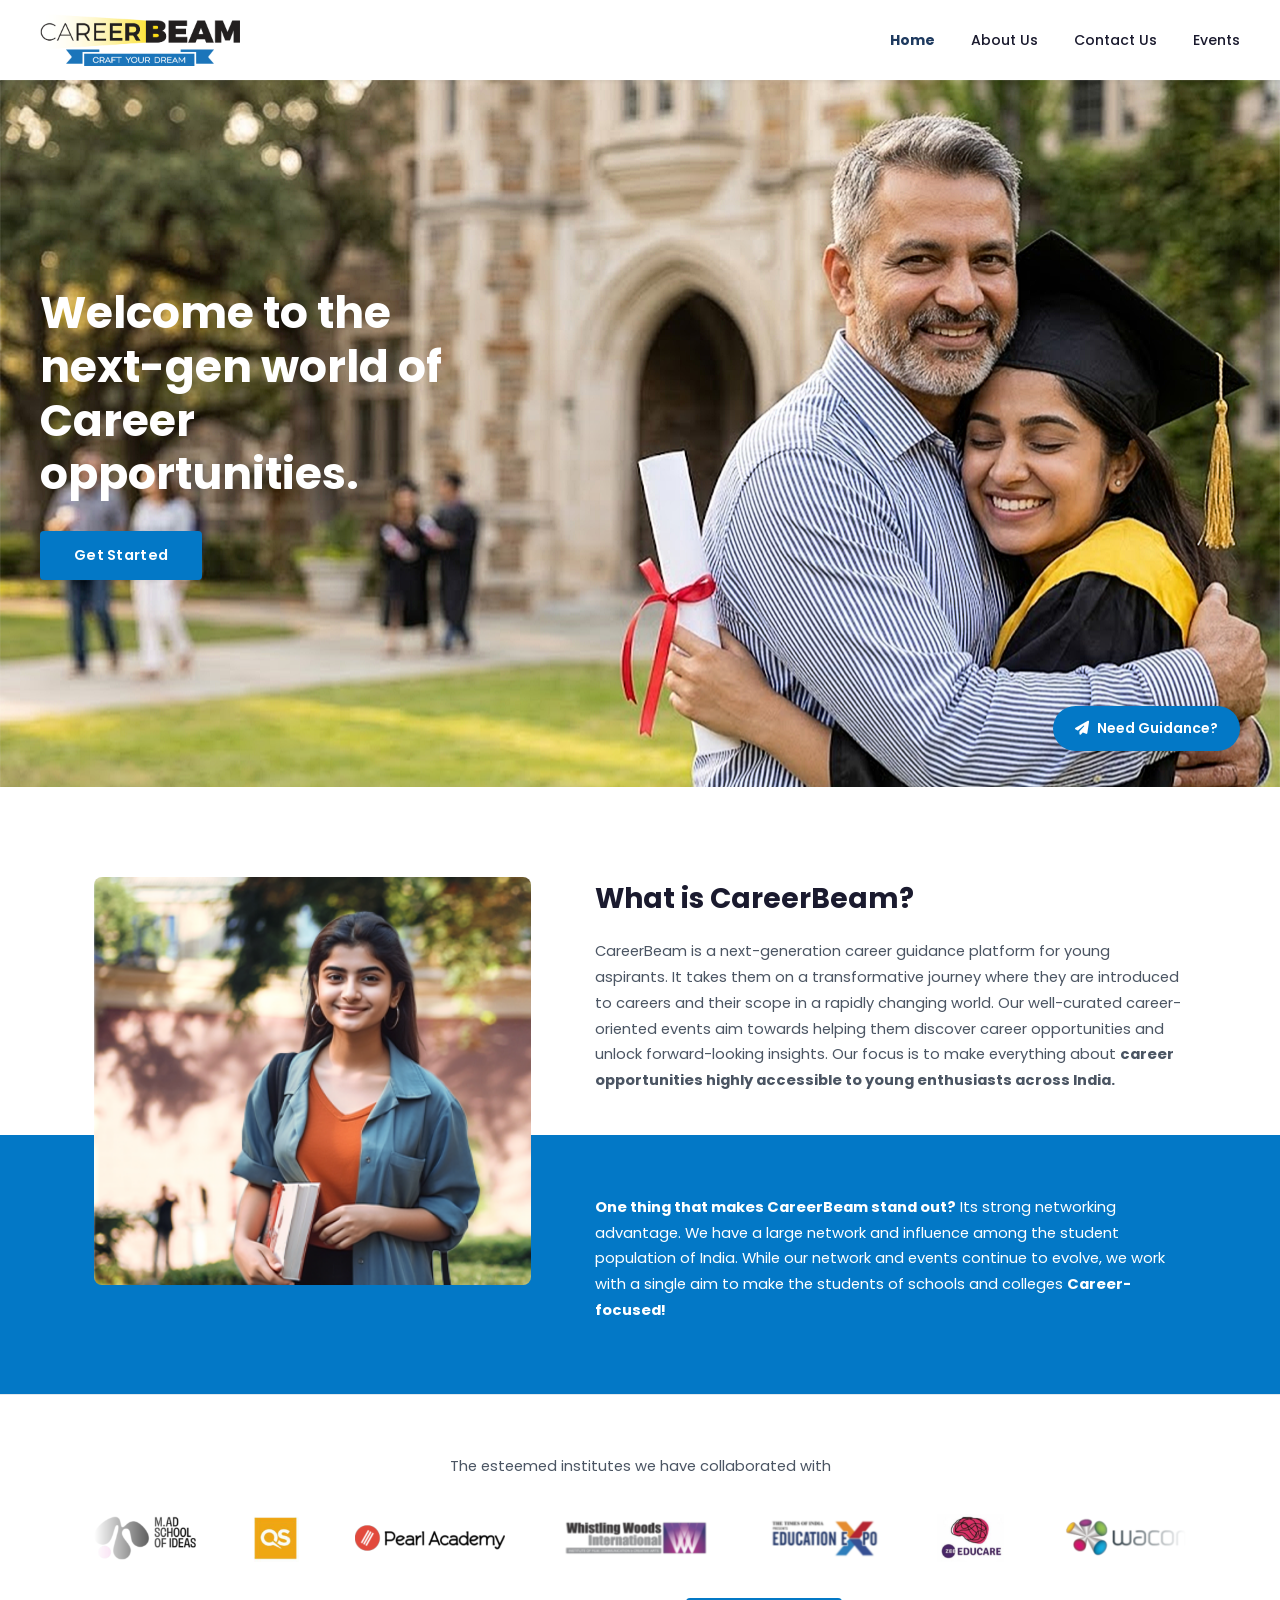
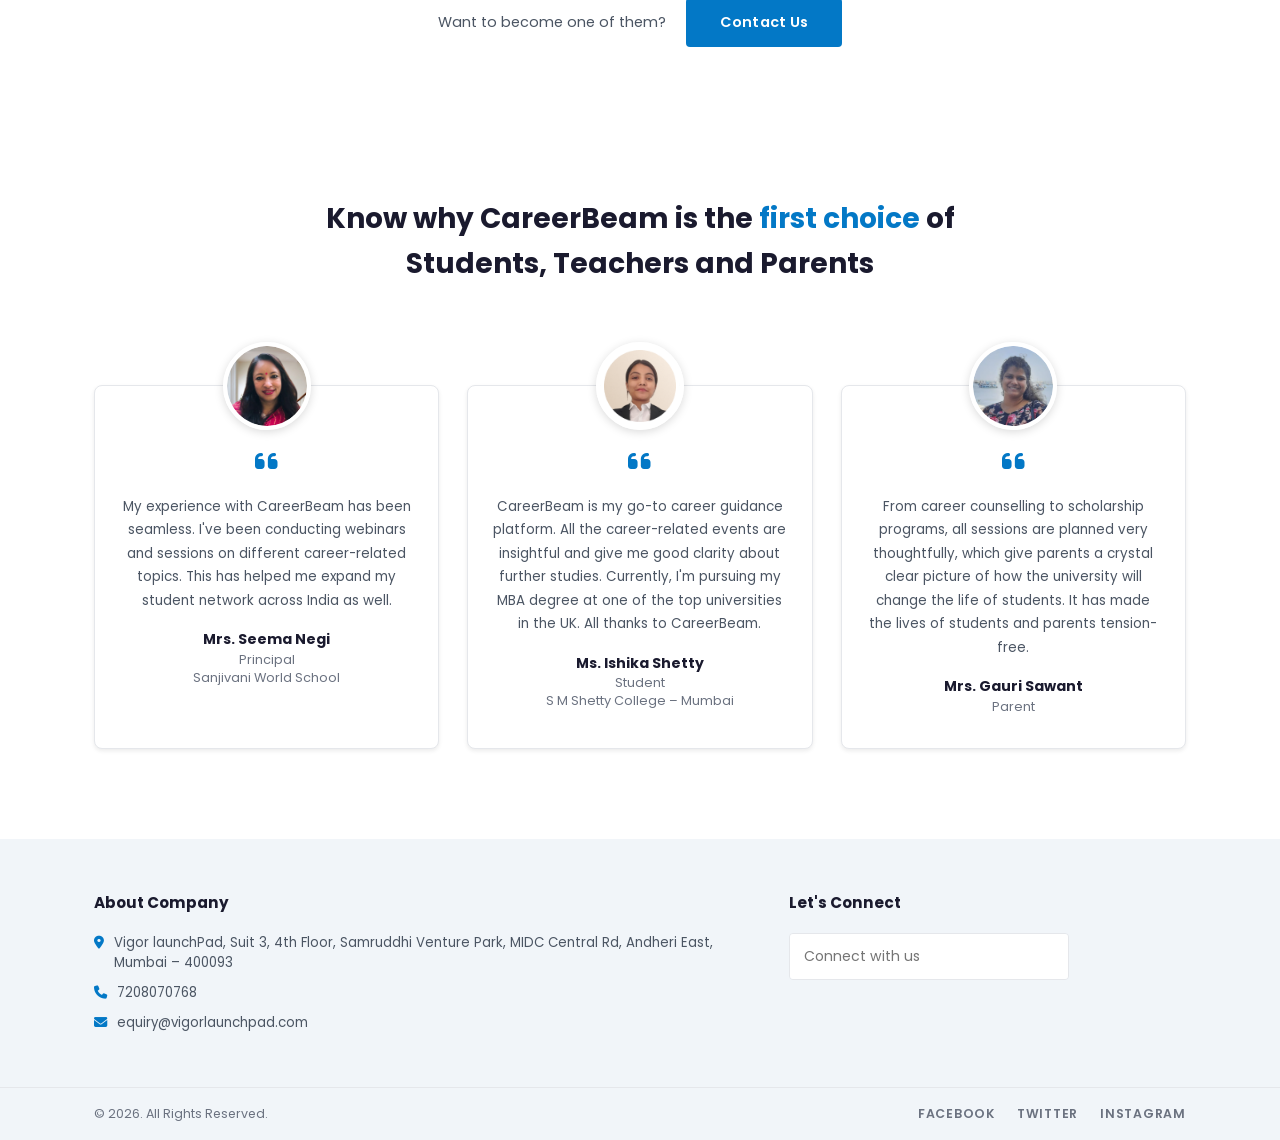
<file: index.html>
<!DOCTYPE html>
<html lang="en">
<head>
  <meta charset="UTF-8">
  <meta name="viewport" content="width=device-width, initial-scale=1.0">
  <title>CareerBeam — Craft Your Dream</title>
  <link rel="preconnect" href="https://fonts.googleapis.com">
  <link href="https://fonts.googleapis.com/css2?family=Poppins:wght@300;400;500;600;700;800&display=swap" rel="stylesheet">
  <link rel="stylesheet" href="https://cdnjs.cloudflare.com/ajax/libs/font-awesome/6.5.0/css/all.min.css">
  <link rel="stylesheet" href="css/style.css">
</head>
<body>

<!-- ══════════════ SIDEBAR ══════════════ -->
<div class="sidebar-overlay" id="sidebarOverlay"></div>
<aside class="sidebar" id="sidebar">
  <div class="sidebar-head">
    <a href="index.html" class="logo-link">
      <img src="images/CB-Logo-layers.png" alt="CareerBeam" class="logo-img">
    </a>
    <button class="sidebar-close" id="sidebarClose" aria-label="Close menu">&#10005;</button>
  </div>
  <ul class="sidebar-nav">
    <li><a href="index.html">Home</a></li>
    <li><a href="about.html">About Us</a></li>
    <li><a href="contact.html">Contact Us</a></li>
    <li><a href="#">Events</a></li>
  </ul>
  <div class="sidebar-foot">
    <button class="btn-survey" onclick="openLeadForm()">
      <i class="fas fa-pencil-alt"></i> Survey Form
    </button>
  </div>
</aside>

<!-- ══════════════ NAVBAR ══════════════ -->
<nav class="navbar">
  <div class="container nav-container">
    <a href="index.html" class="logo-link">
      <img src="images/CB-Logo-layers.png" alt="CareerBeam" class="logo-img">
    </a>
    <button class="hamburger" id="hamburger" aria-label="Open menu">
      <span></span><span></span><span></span>
    </button>
    <ul class="nav-links">
      <li><a href="index.html" class="active">Home</a></li>
      <li><a href="about.html">About Us</a></li>
      <li><a href="contact.html">Contact Us</a></li>
      <li><a href="#">Events</a></li>
    </ul>
  </div>
</nav>

<!-- ══════════════ HERO ══════════════ -->
<section class="hero">
  <div class="hero-content">
    <h1>Welcome to the<br>next-gen world of Career<br>opportunities.</h1>
    <a href="about.html" class="btn btn-primary">Get Started</a>
  </div>
  <button class="need-guidance-btn" onclick="openLeadForm()">
    <i class="fas fa-paper-plane"></i> Need Guidance?
  </button>
</section>

<!-- ══════════════ WHAT IS CAREERBEAM ══════════════ -->
<section class="what-is">
  <div class="container">
    <div class="what-is-grid">
      <div class="what-is-img">
        <img src="images/WhatisCB_375 x 350.png" alt="CareerBeam student" loading="lazy">
      </div>
      <div class="what-is-body">
        <h2>What is CareerBeam?</h2>
        <p id="whatIsText">CareerBeam is a next-generation career guidance platform for young aspirants. It takes them on a transformative journey where they are introduced to careers and their scope in a rapidly changing world. Our well-curated career-oriented events aim towards helping them discover career opportunities and unlock forward-looking insights. Our focus is to make everything about <strong>career opportunities highly accessible to young enthusiasts across India.</strong></p>
        <button class="read-more-btn" id="readMoreBtn">Read More</button>
      </div>
    </div>
  </div>
  <div class="what-is-blue">
    <div class="container">
      <div class="what-is-blue-row">
        <div class="what-is-blue-spacer"></div>
        <div class="callout">
          <p><strong>One thing that makes CareerBeam stand out?</strong> Its strong networking advantage. We have a large network and influence among the student population of India. While our network and events continue to evolve, we work with a single aim to make the students of schools and colleges <strong>Career-focused!</strong></p>
        </div>
      </div>
    </div>
  </div>
</section>

<!-- ══════════════ PARTNERS ══════════════ -->
<section class="partners">
  <div class="container">
    <p class="partners-label">The esteemed institutes we have collaborated with</p>
    <div class="partners-logos">
      <div class="partners-track" aria-hidden="true">
        <!-- set 1 -->
        <img src="images/1.svg"  alt="Partner Institute">
        <img src="images/2.svg"  alt="Partner Institute">
        <img src="images/3.svg"  alt="Partner Institute">
        <img src="images/4.svg"  alt="Partner Institute">
        <img src="images/5.svg"  alt="Partner Institute">
        <img src="images/6.svg"  alt="Partner Institute">
        <img src="images/7.svg"  alt="Partner Institute">
        <img src="images/8.svg"  alt="Partner Institute">
        <img src="images/9.svg"  alt="Partner Institute">
        <img src="images/11.svg" alt="Partner Institute">
        <img src="images/12.svg" alt="Partner Institute">
        <img src="images/a.svg"  alt="Partner Institute">
        <img src="images/d.svg"  alt="Partner Institute">
        <img src="images/e.svg"  alt="Partner Institute">
        <img src="images/g.svg"  alt="Partner Institute">
        <img src="images/h.svg"  alt="Partner Institute">
        <img src="images/i.svg"  alt="Partner Institute">
        <img src="images/j.svg"  alt="Partner Institute">
        <img src="images/k.svg"  alt="Partner Institute">
        <img src="images/o.svg"  alt="Partner Institute">
        <img src="images/p.svg"  alt="Partner Institute">
        <img src="images/q.svg"  alt="Partner Institute">
        <img src="images/r.svg"  alt="Partner Institute">
        <img src="images/s.svg"  alt="Partner Institute">
        <img src="images/y.svg"  alt="Partner Institute">
        <!-- set 2 (duplicate for seamless loop) -->
        <img src="images/1.svg"  alt="">
        <img src="images/2.svg"  alt="">
        <img src="images/3.svg"  alt="">
        <img src="images/4.svg"  alt="">
        <img src="images/5.svg"  alt="">
        <img src="images/6.svg"  alt="">
        <img src="images/7.svg"  alt="">
        <img src="images/8.svg"  alt="">
        <img src="images/9.svg"  alt="">
        <img src="images/11.svg" alt="">
        <img src="images/12.svg" alt="">
        <img src="images/a.svg"  alt="">
        <img src="images/d.svg"  alt="">
        <img src="images/e.svg"  alt="">
        <img src="images/g.svg"  alt="">
        <img src="images/h.svg"  alt="">
        <img src="images/i.svg"  alt="">
        <img src="images/j.svg"  alt="">
        <img src="images/k.svg"  alt="">
        <img src="images/o.svg"  alt="">
        <img src="images/p.svg"  alt="">
        <img src="images/q.svg"  alt="">
        <img src="images/r.svg"  alt="">
        <img src="images/s.svg"  alt="">
        <img src="images/y.svg"  alt="">
      </div>
    </div>
    <div class="partners-cta">
      <p>Want to become one of them?</p>
      <a href="contact.html" class="btn btn-primary">Contact Us</a>
    </div>
  </div>
</section>

<!-- ══════════════ TESTIMONIALS ══════════════ -->
<section class="testimonials">
  <div class="container">
    <h2 class="section-heading">
      Know why CareerBeam is the <span class="hl">first choice</span> of<br>Students, Teachers and Parents
    </h2>
    <div class="testi-grid">
      <div class="testi-card">
        <img src="images/Group 85.png" alt="Mrs. Seema Negi" class="testi-avatar">
        <div class="testi-quote"><i class="fas fa-quote-left"></i></div>
        <p class="testi-text">My experience with CareerBeam has been seamless. I've been conducting webinars and sessions on different career-related topics. This has helped me expand my student network across India as well.</p>
        <p class="testi-name">Mrs. Seema Negi</p>
        <p class="testi-role">Principal<br>Sanjivani World School</p>
      </div>
      <div class="testi-card">
        <img src="images/Group 226.png" alt="Ms. Ishika Shetty" class="testi-avatar">
        <div class="testi-quote"><i class="fas fa-quote-left"></i></div>
        <p class="testi-text">CareerBeam is my go-to career guidance platform. All the career-related events are insightful and give me good clarity about further studies. Currently, I'm pursuing my MBA degree at one of the top universities in the UK. All thanks to CareerBeam.</p>
        <p class="testi-name">Ms. Ishika Shetty</p>
        <p class="testi-role">Student<br>S M Shetty College – Mumbai</p>
      </div>
      <div class="testi-card">
        <img src="images/Mask group.png" alt="Mrs. Gauri Sawant" class="testi-avatar">
        <div class="testi-quote"><i class="fas fa-quote-left"></i></div>
        <p class="testi-text">From career counselling to scholarship programs, all sessions are planned very thoughtfully, which give parents a crystal clear picture of how the university will change the life of students. It has made the lives of students and parents tension-free.</p>
        <p class="testi-name">Mrs. Gauri Sawant</p>
        <p class="testi-role">Parent</p>
      </div>
    </div>
    <div class="testi-dots" id="testiDots">
      <span class="testi-dot active"></span>
      <span class="testi-dot"></span>
      <span class="testi-dot"></span>
    </div>
  </div>
</section>

<!-- ══════════════ FOOTER ══════════════ -->
<footer class="footer">
  <div class="container">
    <div class="footer-inner">
      <div class="footer-col">
        <h4>About Company</h4>
        <p class="footer-item"><i class="fas fa-map-marker-alt"></i> Vigor launchPad, Suit 3, 4th Floor, Samruddhi Venture Park, MIDC Central Rd, Andheri East, Mumbai – 400093</p>
        <p class="footer-item"><i class="fas fa-phone"></i> 7208070768</p>
        <p class="footer-item"><i class="fas fa-envelope"></i> equiry@vigorlaunchpad.com</p>
      </div>
      <div class="footer-col">
        <h4>Let's Connect</h4>
        <div class="footer-connect">
          <input type="text" placeholder="Connect with us">
          <button class="footer-send" aria-label="Send"><i class="fas fa-paper-plane"></i></button>
        </div>
      </div>
    </div>
  </div>
  <div class="footer-bottom">
    <div class="container footer-bottom-inner">
      <p>© 2026. All Rights Reserved.</p>
      <div class="social-links">
        <a href="#">FACEBOOK</a>
        <a href="#">TWITTER</a>
        <a href="#">INSTAGRAM</a>
      </div>
    </div>
  </div>
</footer>

<!-- ══════════════ LEAD FORM MODAL ══════════════ -->
<div class="modal-backdrop" id="leadModal">
  <div class="lead-box">
    <div class="lead-head">
      <a href="index.html" class="logo-link">
        <img src="images/CB-Logo-layers.png" alt="CareerBeam" class="logo-img">
      </a>
      <button class="lead-hamburger">&#9776;</button>
    </div>

    <!-- Form view -->
    <div id="leadFormWrap">
      <h2>Take Charge of Your Future with CareerBeam</h2>
      <p class="lead-desc">Share your contact details with us and let our career experts guide you on your next steps</p>
      <form onsubmit="submitLeadForm(event)">
        <div class="form-group">
          <label>Full name *</label>
          <input type="text" placeholder="Rahul Sharma" required>
        </div>
        <div class="form-group">
          <label>Email Id *</label>
          <input type="email" placeholder="example@example.com" required>
        </div>
        <div class="form-group">
          <label>Mobile Number *</label>
          <input type="tel" placeholder="8369452391" required>
        </div>
        <div class="form-group">
          <label>Which College/School are you studying in? *</label>
          <input type="text" placeholder="Example High School">
        </div>
        <div class="form-group">
          <label>What are you currently studying? *</label>
          <input type="text" placeholder="TY BCom, SY BSc, FY BA">
        </div>
        <div class="form-group">
          <label>What stream are you interested in? *</label>
          <textarea placeholder="I am interested in pursuing fashion designing..."></textarea>
        </div>
        <label class="form-check">
          <input type="checkbox"> Subscribe for event updates &amp; newsletter.
        </label>
        <button type="submit" class="btn btn-primary btn-full">SUBMIT NOW</button>
      </form>
    </div>

    <!-- Success view -->
    <div id="successWrap" style="display:none">
      <div class="success-box">
        <h2>Registered Successfully</h2>
        <a href="index.html" class="btn btn-primary btn-full" onclick="closeLeadForm()">HOME</a>
      </div>
    </div>
  </div>
</div>

<script src="js/main.js"></script>
</body>
</html>
</file>
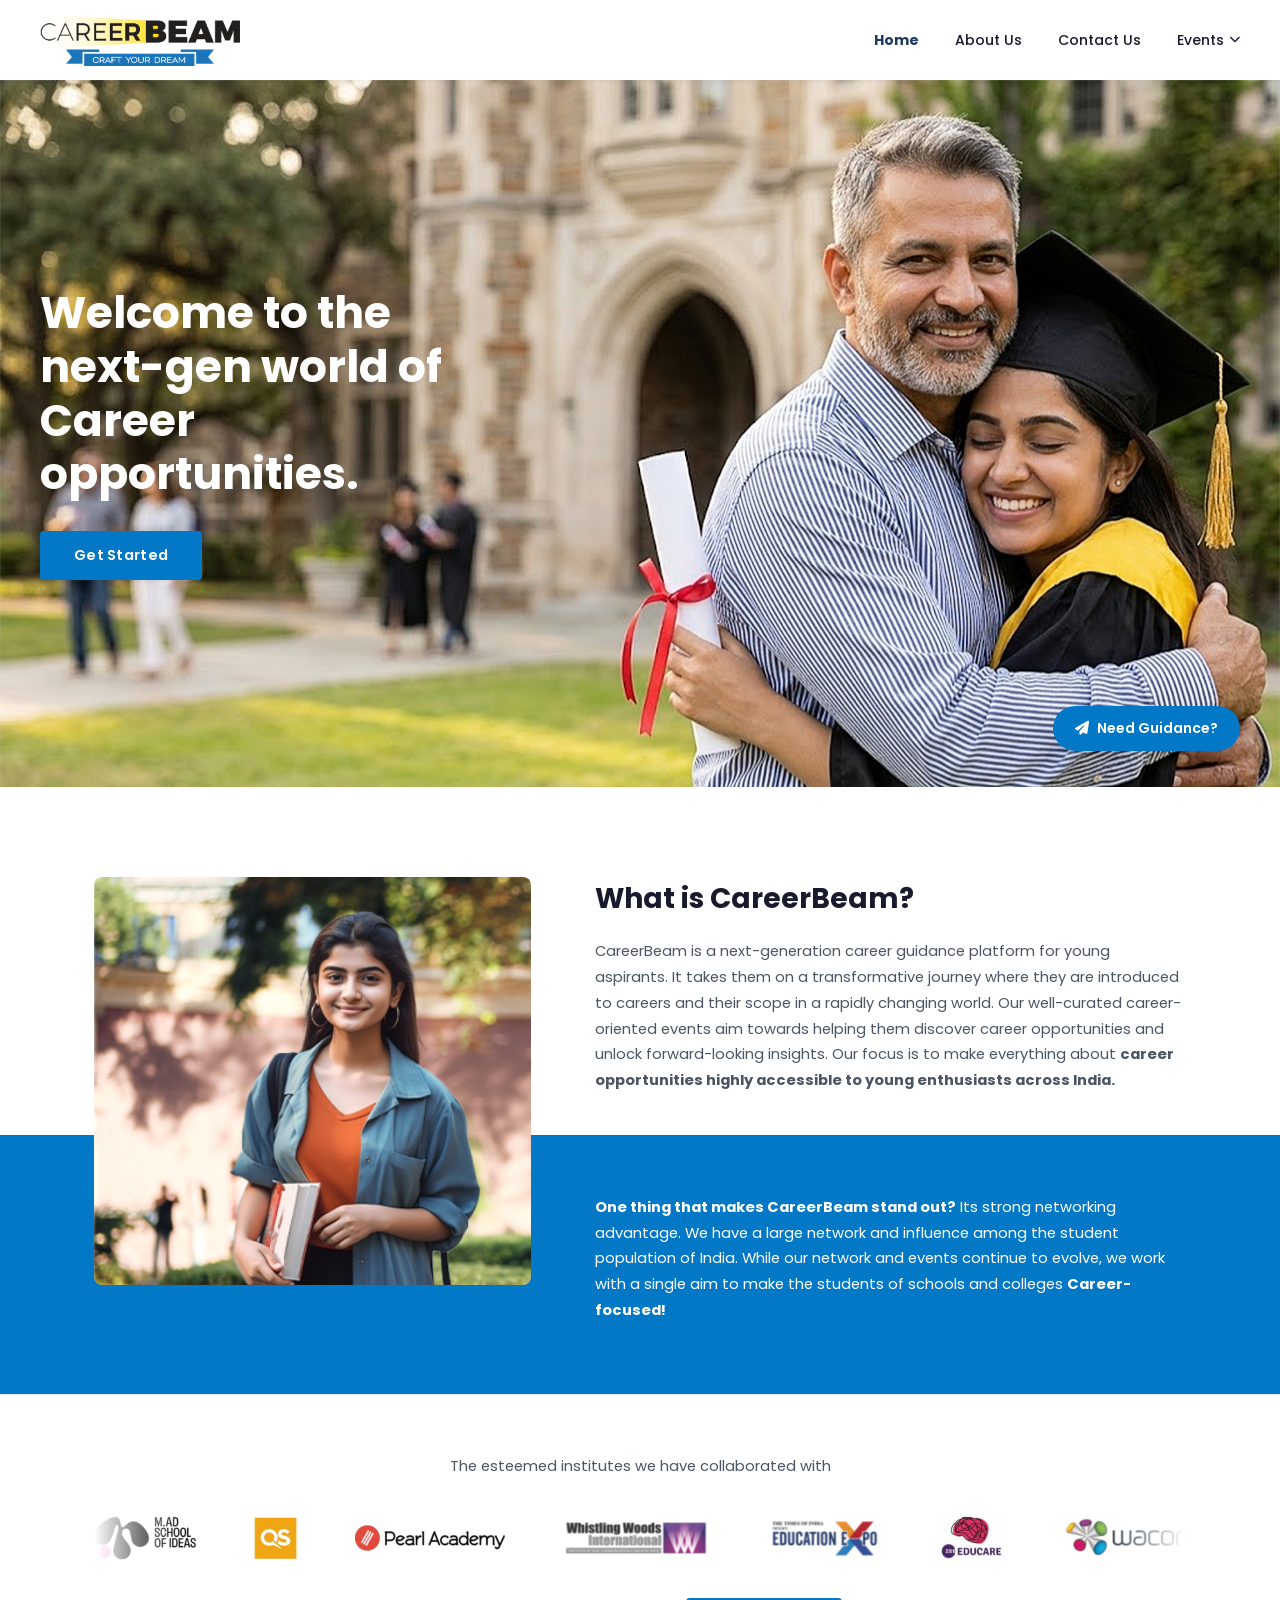
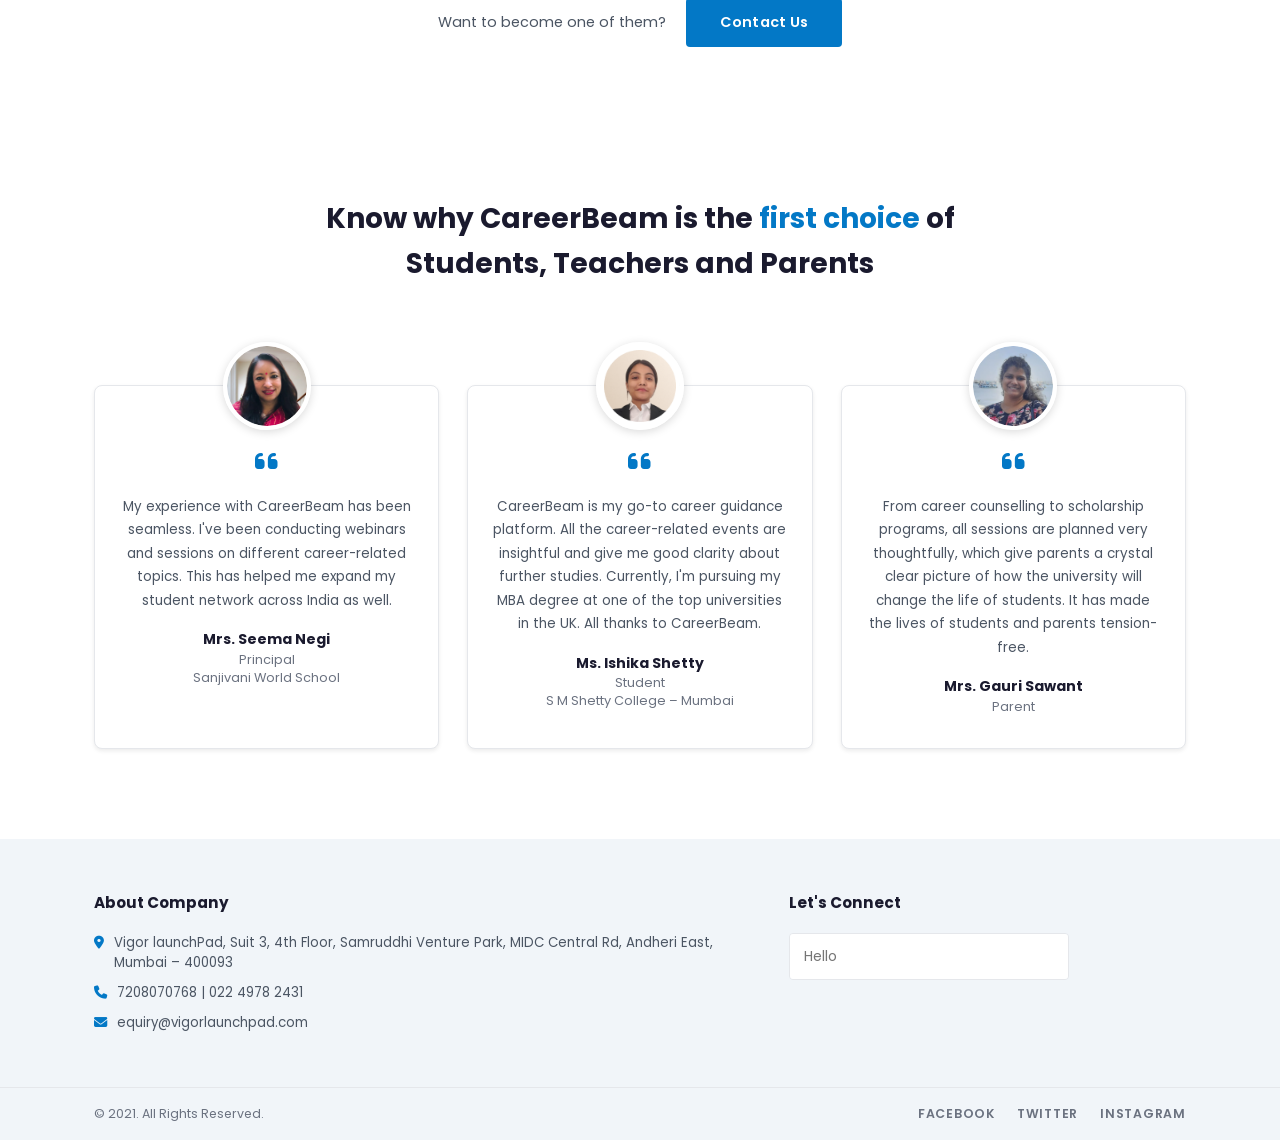
<file: Index.html>
<!DOCTYPE html>
<html lang="en">
<head>
  <meta charset="UTF-8">
  <meta name="viewport" content="width=device-width, initial-scale=1.0">
  <title>CareerBeam — Craft Your Dream</title>
  <link rel="preconnect" href="https://fonts.googleapis.com">
  <link href="https://fonts.googleapis.com/css2?family=Poppins:wght@300;400;500;600;700;800&display=swap" rel="stylesheet">
  <link rel="stylesheet" href="https://cdnjs.cloudflare.com/ajax/libs/font-awesome/6.5.0/css/all.min.css">
  <link rel="stylesheet" href="css/style.css">
</head>
<body>

<!-- ══════════════ SIDEBAR ══════════════ -->
<div class="sidebar-overlay" id="sidebarOverlay"></div>
<aside class="sidebar" id="sidebar">
  <div class="sidebar-head">
    <a href="Index.html" class="logo-link">
      <img src="images/CB-Logo-layers.png" alt="CareerBeam" class="logo-img">
    </a>
    <button class="sidebar-close" id="sidebarClose" aria-label="Close menu">&#10005;</button>
  </div>
  <ul class="sidebar-nav">
    <li><a href="Index.html">Home</a></li>
    <li><a href="about.html">About Us</a></li>
    <li><a href="contact.html">Contact Us</a></li>
    <li><a href="#">Events <i class="fas fa-chevron-down" style="font-size:.75rem"></i></a></li>
  </ul>
  <div class="sidebar-foot">
    <button class="btn-survey" onclick="openLeadForm()">
      <i class="fas fa-pencil-alt"></i> Survey Form
    </button>
  </div>
</aside>

<!-- ══════════════ NAVBAR ══════════════ -->
<nav class="navbar">
  <div class="container nav-container">
    <a href="Index.html" class="logo-link">
      <img src="images/CB-Logo-layers.png" alt="CareerBeam" class="logo-img">
    </a>
    <button class="hamburger" id="hamburger" aria-label="Open menu">
      <span></span><span></span><span></span>
    </button>
    <ul class="nav-links">
      <li><a href="Index.html" class="active">Home</a></li>
      <li><a href="about.html">About Us</a></li>
      <li><a href="contact.html">Contact Us</a></li>
      <li class="has-dropdown">
        <a href="#">Events <i class="fas fa-chevron-down" style="font-size:.7rem"></i></a>
        <ul class="dropdown-menu">
          <li><a href="#">QS MBA &amp; Masters Fair</a></li>
          <li><a href="#">Ascend Beyond</a></li>
          <li><a href="#">Initium 2023</a></li>
          <li><a href="#">HP Future Ready Podcast</a></li>
        </ul>
      </li>
    </ul>
  </div>
</nav>

<!-- ══════════════ HERO ══════════════ -->
<section class="hero">
  <div class="hero-content">
    <h1>Welcome to the<br>next-gen world of Career<br>opportunities.</h1>
    <a href="about.html" class="btn btn-primary">Get Started</a>
  </div>
  <button class="need-guidance-btn" onclick="openLeadForm()">
    <i class="fas fa-paper-plane"></i> Need Guidance?
  </button>
</section>

<!-- ══════════════ WHAT IS CAREERBEAM ══════════════ -->
<section class="what-is">
  <div class="container">
    <div class="what-is-grid">
      <div class="what-is-img">
        <img src="images/WhatisCB_375 x 350.png" alt="CareerBeam student" loading="lazy">
      </div>
      <div class="what-is-body">
        <h2>What is CareerBeam?</h2>
        <p>CareerBeam is a next-generation career guidance platform for young aspirants. It takes them on a transformative journey where they are introduced to careers and their scope in a rapidly changing world. Our well-curated career-oriented events aim towards helping them discover career opportunities and unlock forward-looking insights. Our focus is to make everything about <strong>career opportunities highly accessible to young enthusiasts across India.</strong></p>
      </div>
    </div>
  </div>
  <div class="what-is-blue">
    <div class="container">
      <div class="what-is-blue-row">
        <div class="what-is-blue-spacer"></div>
        <div class="callout">
          <p><strong>One thing that makes CareerBeam stand out?</strong> Its strong networking advantage. We have a large network and influence among the student population of India. While our network and events continue to evolve, we work with a single aim to make the students of schools and colleges <strong>Career-focused!</strong></p>
        </div>
      </div>
    </div>
  </div>
</section>

<!-- ══════════════ PARTNERS ══════════════ -->
<section class="partners">
  <div class="container">
    <p class="partners-label">The esteemed institutes we have collaborated with</p>
    <div class="partners-logos">
      <div class="partners-track" aria-hidden="true">
        <!-- set 1 -->
        <img src="images/1.svg"  alt="Partner Institute">
        <img src="images/2.svg"  alt="Partner Institute">
        <img src="images/3.svg"  alt="Partner Institute">
        <img src="images/4.svg"  alt="Partner Institute">
        <img src="images/5.svg"  alt="Partner Institute">
        <img src="images/6.svg"  alt="Partner Institute">
        <img src="images/7.svg"  alt="Partner Institute">
        <img src="images/8.svg"  alt="Partner Institute">
        <img src="images/9.svg"  alt="Partner Institute">
        <img src="images/11.svg" alt="Partner Institute">
        <img src="images/12.svg" alt="Partner Institute">
        <img src="images/a.svg"  alt="Partner Institute">
        <img src="images/d.svg"  alt="Partner Institute">
        <img src="images/e.svg"  alt="Partner Institute">
        <img src="images/g.svg"  alt="Partner Institute">
        <img src="images/h.svg"  alt="Partner Institute">
        <img src="images/i.svg"  alt="Partner Institute">
        <img src="images/j.svg"  alt="Partner Institute">
        <img src="images/k.svg"  alt="Partner Institute">
        <img src="images/o.svg"  alt="Partner Institute">
        <img src="images/p.svg"  alt="Partner Institute">
        <img src="images/q.svg"  alt="Partner Institute">
        <img src="images/r.svg"  alt="Partner Institute">
        <img src="images/s.svg"  alt="Partner Institute">
        <img src="images/y.svg"  alt="Partner Institute">
        <!-- set 2 (duplicate for seamless loop) -->
        <img src="images/1.svg"  alt="">
        <img src="images/2.svg"  alt="">
        <img src="images/3.svg"  alt="">
        <img src="images/4.svg"  alt="">
        <img src="images/5.svg"  alt="">
        <img src="images/6.svg"  alt="">
        <img src="images/7.svg"  alt="">
        <img src="images/8.svg"  alt="">
        <img src="images/9.svg"  alt="">
        <img src="images/11.svg" alt="">
        <img src="images/12.svg" alt="">
        <img src="images/a.svg"  alt="">
        <img src="images/d.svg"  alt="">
        <img src="images/e.svg"  alt="">
        <img src="images/g.svg"  alt="">
        <img src="images/h.svg"  alt="">
        <img src="images/i.svg"  alt="">
        <img src="images/j.svg"  alt="">
        <img src="images/k.svg"  alt="">
        <img src="images/o.svg"  alt="">
        <img src="images/p.svg"  alt="">
        <img src="images/q.svg"  alt="">
        <img src="images/r.svg"  alt="">
        <img src="images/s.svg"  alt="">
        <img src="images/y.svg"  alt="">
      </div>
    </div>
    <div class="partners-cta">
      <p>Want to become one of them?</p>
      <a href="contact.html" class="btn btn-primary">Contact Us</a>
    </div>
  </div>
</section>

<!-- ══════════════ TESTIMONIALS ══════════════ -->
<section class="testimonials">
  <div class="container">
    <h2 class="section-heading">
      Know why CareerBeam is the <span class="hl">first choice</span> of<br>Students, Teachers and Parents
    </h2>
    <div class="testi-grid">
      <div class="testi-card">
        <img src="images/Group 85.png" alt="Mrs. Seema Negi" class="testi-avatar">
        <div class="testi-quote"><i class="fas fa-quote-left"></i></div>
        <p class="testi-text">My experience with CareerBeam has been seamless. I've been conducting webinars and sessions on different career-related topics. This has helped me expand my student network across India as well.</p>
        <p class="testi-name">Mrs. Seema Negi</p>
        <p class="testi-role">Principal<br>Sanjivani World School</p>
      </div>
      <div class="testi-card">
        <img src="images/Group 226.png" alt="Ms. Ishika Shetty" class="testi-avatar">
        <div class="testi-quote"><i class="fas fa-quote-left"></i></div>
        <p class="testi-text">CareerBeam is my go-to career guidance platform. All the career-related events are insightful and give me good clarity about further studies. Currently, I'm pursuing my MBA degree at one of the top universities in the UK. All thanks to CareerBeam.</p>
        <p class="testi-name">Ms. Ishika Shetty</p>
        <p class="testi-role">Student<br>S M Shetty College – Mumbai</p>
      </div>
      <div class="testi-card">
        <img src="images/Mask group.png" alt="Mrs. Gauri Sawant" class="testi-avatar">
        <div class="testi-quote"><i class="fas fa-quote-left"></i></div>
        <p class="testi-text">From career counselling to scholarship programs, all sessions are planned very thoughtfully, which give parents a crystal clear picture of how the university will change the life of students. It has made the lives of students and parents tension-free.</p>
        <p class="testi-name">Mrs. Gauri Sawant</p>
        <p class="testi-role">Parent</p>
      </div>
    </div>
    <div class="testi-dots" id="testiDots">
      <span class="testi-dot active"></span>
      <span class="testi-dot"></span>
      <span class="testi-dot"></span>
    </div>
  </div>
</section>

<!-- ══════════════ FOOTER ══════════════ -->
<footer class="footer">
  <div class="container">
    <div class="footer-inner">
      <div class="footer-col">
        <h4>About Company</h4>
        <p class="footer-item"><i class="fas fa-map-marker-alt"></i> Vigor launchPad, Suit 3, 4th Floor, Samruddhi Venture Park, MIDC Central Rd, Andheri East, Mumbai – 400093</p>
        <p class="footer-item"><i class="fas fa-phone"></i> 7208070768 | 022 4978 2431</p>
        <p class="footer-item"><i class="fas fa-envelope"></i> equiry@vigorlaunchpad.com</p>
      </div>
      <div class="footer-col">
        <h4>Let's Connect</h4>
        <div class="footer-connect">
          <input type="text" placeholder="Hello">
          <button class="footer-send" aria-label="Send"><i class="fas fa-paper-plane"></i></button>
        </div>
      </div>
    </div>
  </div>
  <div class="footer-bottom">
    <div class="container footer-bottom-inner">
      <p>© 2021. All Rights Reserved.</p>
      <div class="social-links">
        <a href="#">FACEBOOK</a>
        <a href="#">TWITTER</a>
        <a href="#">INSTAGRAM</a>
      </div>
    </div>
  </div>
</footer>

<!-- ══════════════ LEAD FORM MODAL ══════════════ -->
<div class="modal-backdrop" id="leadModal">
  <div class="lead-box">
    <div class="lead-head">
      <a href="Index.html" class="logo-link">
        <img src="images/CB-Logo-layers.png" alt="CareerBeam" class="logo-img">
      </a>
      <button class="lead-hamburger">&#9776;</button>
    </div>

    <!-- Form view -->
    <div id="leadFormWrap">
      <h2>Take Charge of Your Future with CareerBeam</h2>
      <p class="lead-desc">Share your contact details with us and let our career experts guide you on your next steps</p>
      <form onsubmit="submitLeadForm(event)">
        <div class="form-group">
          <label>Full name *</label>
          <input type="text" placeholder="Rahul Sharma" required>
        </div>
        <div class="form-group">
          <label>Email Id *</label>
          <input type="email" placeholder="example@example.com" required>
        </div>
        <div class="form-group">
          <label>Mobile Number *</label>
          <input type="tel" placeholder="8369452391" required>
        </div>
        <div class="form-group">
          <label>Which College/School are you studying in? *</label>
          <input type="text" placeholder="Example High School">
        </div>
        <div class="form-group">
          <label>What are you currently studying? *</label>
          <input type="text" placeholder="TY BCom, SY BSc, FY BA">
        </div>
        <div class="form-group">
          <label>What stream are you interested in? *</label>
          <textarea placeholder="I am interested in pursuing fashion designing..."></textarea>
        </div>
        <label class="form-check">
          <input type="checkbox"> Subscribe for event updates &amp; newsletter.
        </label>
        <button type="submit" class="btn btn-primary btn-full">SUBMIT NOW</button>
      </form>
    </div>

    <!-- Success view -->
    <div id="successWrap" style="display:none">
      <div class="success-box">
        <h2>Registered Successfully</h2>
        <a href="Index.html" class="btn btn-primary btn-full" onclick="closeLeadForm()">HOME</a>
      </div>
    </div>
  </div>
</div>

<script src="js/main.js"></script>
</body>
</html>
</file>
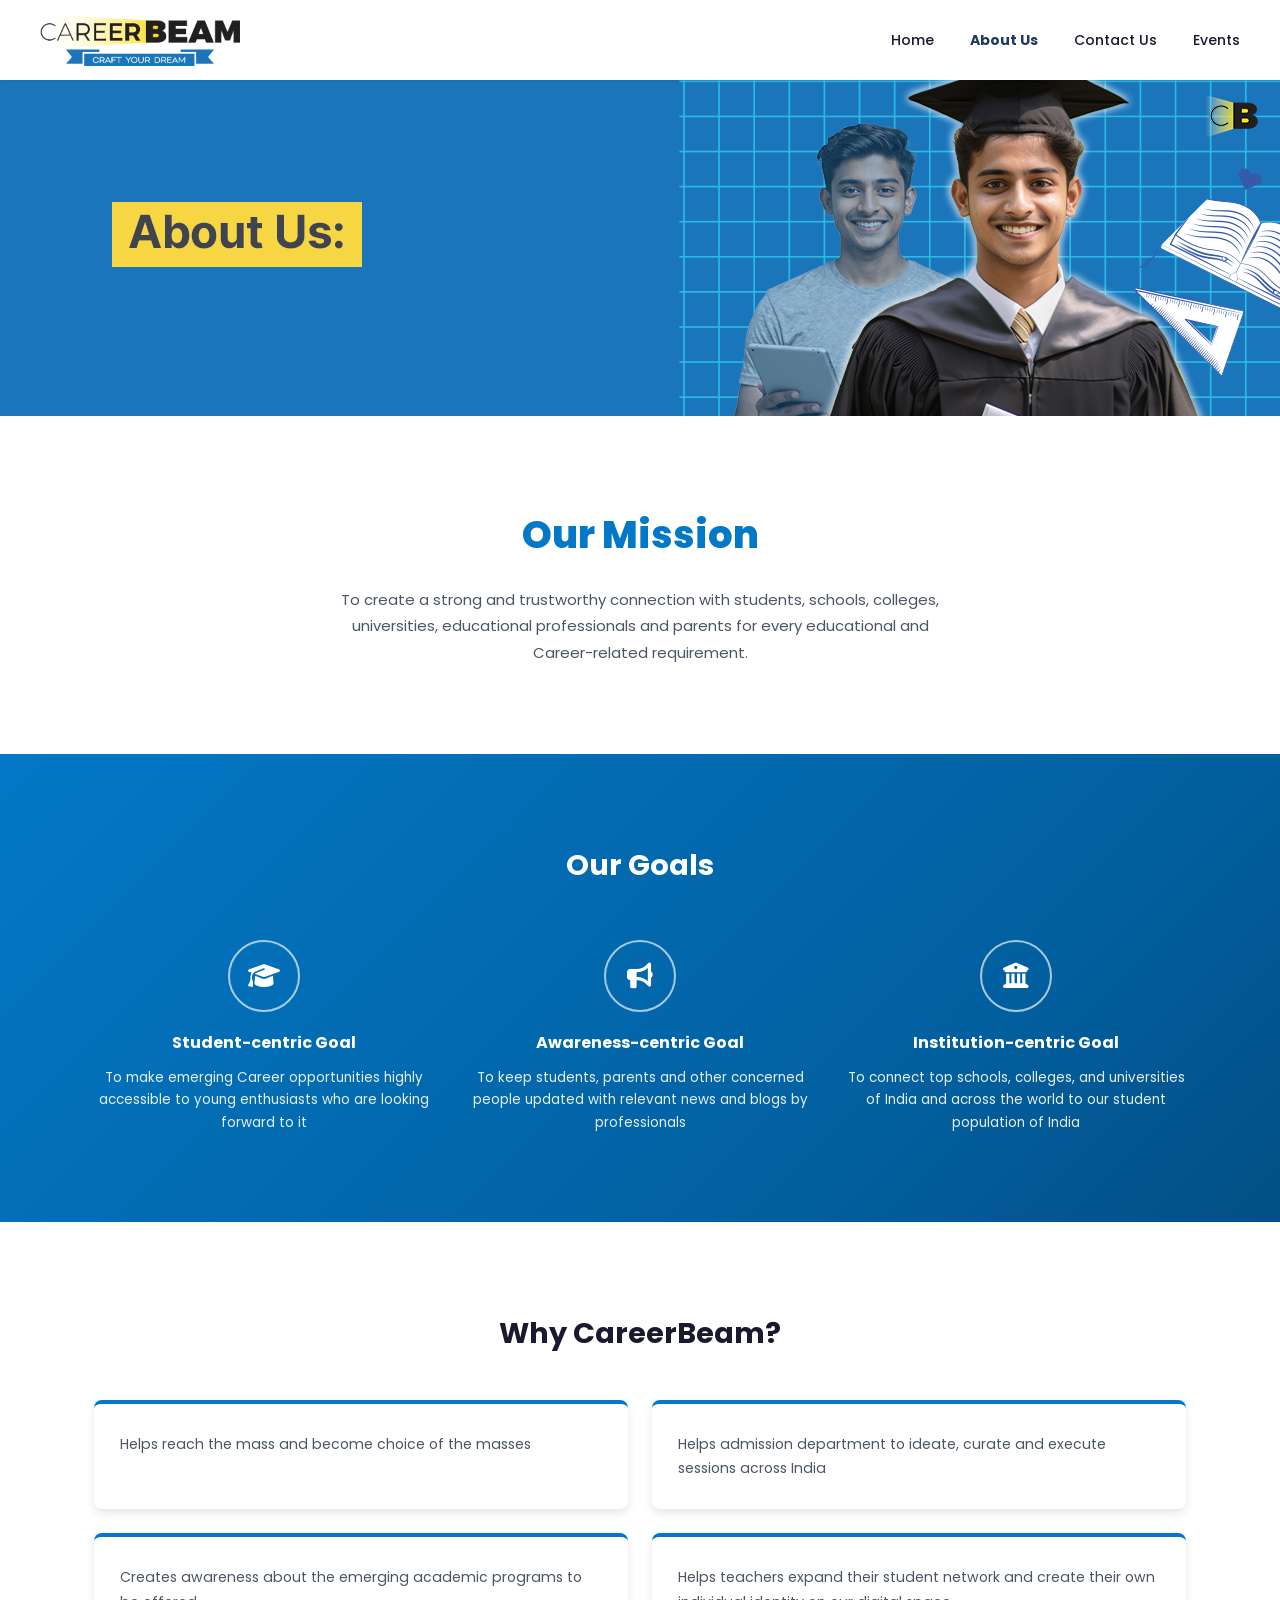
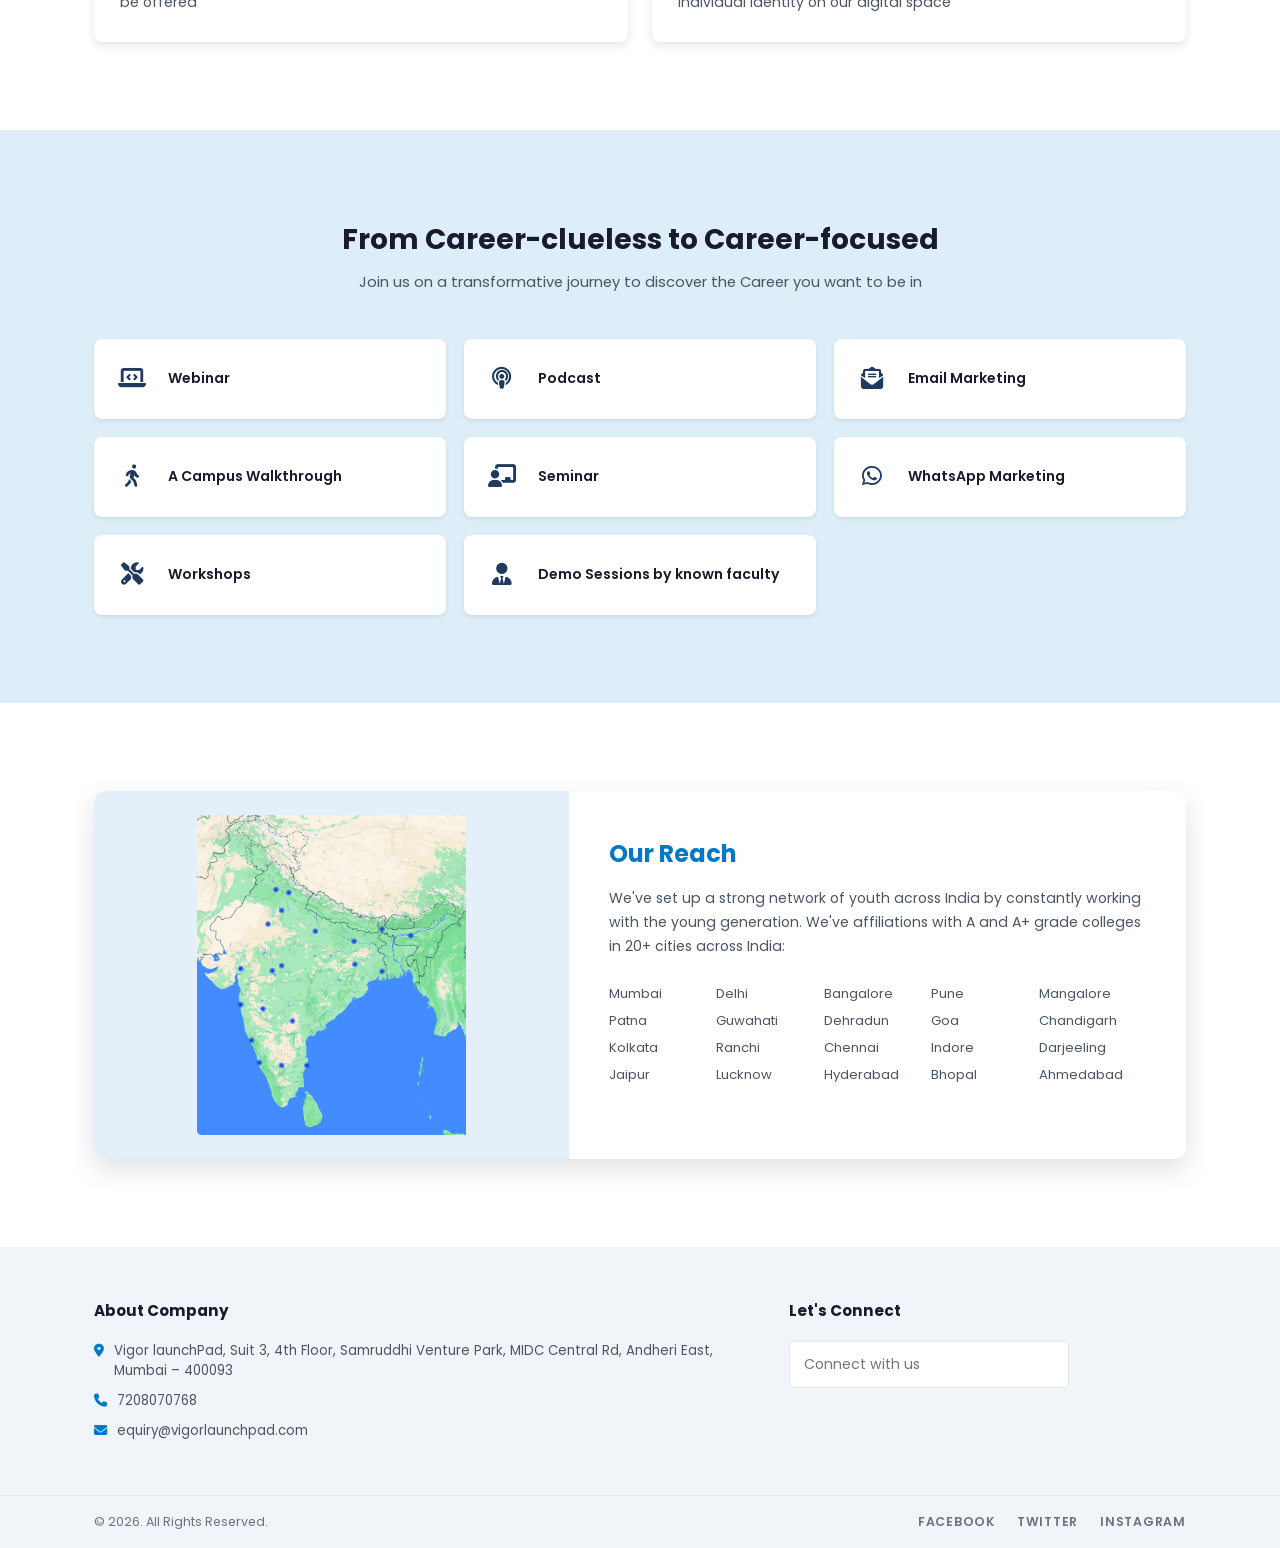
<file: about.html>
<!DOCTYPE html>
<html lang="en">
<head>
  <meta charset="UTF-8">
  <meta name="viewport" content="width=device-width, initial-scale=1.0">
  <title>About Us — CareerBeam</title>
  <link rel="preconnect" href="https://fonts.googleapis.com">
  <link href="https://fonts.googleapis.com/css2?family=Poppins:wght@300;400;500;600;700;800&display=swap" rel="stylesheet">
  <link rel="stylesheet" href="https://cdnjs.cloudflare.com/ajax/libs/font-awesome/6.5.0/css/all.min.css">
  <link rel="stylesheet" href="css/style.css">
</head>
<body>

<!-- ══════════════ SIDEBAR ══════════════ -->
<div class="sidebar-overlay" id="sidebarOverlay"></div>
<aside class="sidebar" id="sidebar">
  <div class="sidebar-head">
    <a href="index.html" class="logo-link">
      <img src="images/CB-Logo-layers.png" alt="CareerBeam" class="logo-img">
    </a>
    <button class="sidebar-close" id="sidebarClose" aria-label="Close menu">&#10005;</button>
  </div>
  <ul class="sidebar-nav">
    <li><a href="index.html">Home</a></li>
    <li><a href="about.html">About Us</a></li>
    <li><a href="contact.html">Contact Us</a></li>
    <li><a href="#">Events</a></li>
  </ul>
  <div class="sidebar-foot">
    <button class="btn-survey" onclick="openLeadForm()">
      <i class="fas fa-pencil-alt"></i> Survey Form
    </button>
  </div>
</aside>

<!-- ══════════════ NAVBAR ══════════════ -->
<nav class="navbar">
  <div class="container nav-container">
    <a href="index.html" class="logo-link">
      <img src="images/CB-Logo-layers.png" alt="CareerBeam" class="logo-img">
    </a>
    <button class="hamburger" id="hamburger" aria-label="Open menu">
      <span></span><span></span><span></span>
    </button>
    <ul class="nav-links">
      <li><a href="index.html">Home</a></li>
      <li><a href="about.html" class="active">About Us</a></li>
      <li><a href="contact.html">Contact Us</a></li>
      <li><a href="#">Events</a></li>
    </ul>
  </div>
</nav>

<!-- ══════════════ PAGE HERO ══════════════ -->
<section class="page-hero about-page-hero"></section>

<!-- ══════════════ OUR MISSION ══════════════ -->
<section class="mission">
  <div class="container">
    <h2>Our Mission</h2>
    <p>To create a strong and trustworthy connection with students, schools, colleges, universities, educational professionals and parents for every educational and Career-related requirement.</p>
  </div>
</section>

<!-- ══════════════ OUR GOALS ══════════════ -->
<section class="goals">
  <div class="container">
    <h2>Our Goals</h2>
    <div class="goals-grid">
      <div class="goal-item">
        <div class="goal-icon"><i class="fas fa-graduation-cap"></i></div>
        <h3>Student-centric Goal</h3>
        <p>To make emerging Career opportunities highly accessible to young enthusiasts who are looking forward to it</p>
      </div>
      <div class="goal-item">
        <div class="goal-icon"><i class="fas fa-bullhorn"></i></div>
        <h3>Awareness-centric Goal</h3>
        <p>To keep students, parents and other concerned people updated with relevant news and blogs by professionals</p>
      </div>
      <div class="goal-item">
        <div class="goal-icon"><i class="fas fa-university"></i></div>
        <h3>Institution-centric Goal</h3>
        <p>To connect top schools, colleges, and universities of India and across the world to our student population of India</p>
      </div>
    </div>
  </div>
</section>

<!-- ══════════════ WHY CAREERBEAM ══════════════ -->
<section class="why">
  <div class="container">
    <h2 class="section-heading">Why CareerBeam?</h2>
    <div class="why-grid">
      <div class="why-card">
        <p>Helps reach the mass and become choice of the masses</p>
      </div>
      <div class="why-card">
        <p>Helps admission department to ideate, curate and execute sessions across India</p>
      </div>
      <div class="why-card">
        <p>Creates awareness about the emerging academic programs to be offered</p>
      </div>
      <div class="why-card">
        <p>Helps teachers expand their student network and create their own individual identity on our digital space</p>
      </div>
    </div>
  </div>
</section>

<!-- ══════════════ CB XPERIENCES ══════════════ -->
<section class="xperiences">
  <div class="container">
    <h2 class="section-heading">From Career-clueless to Career-focused</h2>
    <p class="section-sub">Join us on a transformative journey to discover the Career you want to be in</p>
    <div class="xp-grid">
      <div class="xp-card">
        <div class="xp-icon"><i class="fas fa-laptop-code"></i></div>
        <span class="xp-name">Webinar</span>
      </div>
      <div class="xp-card">
        <div class="xp-icon"><i class="fas fa-podcast"></i></div>
        <span class="xp-name">Podcast</span>
      </div>
      <div class="xp-card">
        <div class="xp-icon"><i class="fas fa-envelope-open-text"></i></div>
        <span class="xp-name">Email Marketing</span>
      </div>
      <div class="xp-card">
        <div class="xp-icon"><i class="fas fa-walking"></i></div>
        <span class="xp-name">A Campus Walkthrough</span>
      </div>
      <div class="xp-card">
        <div class="xp-icon"><i class="fas fa-chalkboard-teacher"></i></div>
        <span class="xp-name">Seminar</span>
      </div>
      <div class="xp-card">
        <div class="xp-icon"><i class="fab fa-whatsapp"></i></div>
        <span class="xp-name">WhatsApp Marketing</span>
      </div>
      <div class="xp-card">
        <div class="xp-icon"><i class="fas fa-tools"></i></div>
        <span class="xp-name">Workshops</span>
      </div>
      <div class="xp-card">
        <div class="xp-icon"><i class="fas fa-user-tie"></i></div>
        <span class="xp-name">Demo Sessions by known faculty</span>
      </div>
    </div>
  </div>
</section>

<!-- ══════════════ OUR REACH ══════════════ -->
<section class="reach">
  <div class="container">
    <div class="reach-card">
      <div class="reach-map">
        <img src="images/map.665949d8cfb4dfed6ae8.png" alt="India Map showing CareerBeam reach" loading="lazy">
        <!-- shown when map image is missing -->
        <div class="reach-map-ph"><i class="fas fa-map-marked-alt"></i></div>
      </div>
      <div class="reach-info">
        <h2>Our Reach</h2>
        <p>We've set up a strong network of youth across India by constantly working with the young generation. We've affiliations with A and A+ grade colleges in 20+ cities across India:</p>
        <div class="cities-grid">
          <span>Mumbai</span>
          <span>Delhi</span>
          <span>Bangalore</span>
          <span>Pune</span>
          <span>Mangalore</span>
          <span>Patna</span>
          <span>Guwahati</span>
          <span>Dehradun</span>
          <span>Goa</span>
          <span>Chandigarh</span>
          <span>Kolkata</span>
          <span>Ranchi</span>
          <span>Chennai</span>
          <span>Indore</span>
          <span>Darjeeling</span>
          <span>Jaipur</span>
          <span>Lucknow</span>
          <span>Hyderabad</span>
          <span>Bhopal</span>
          <span>Ahmedabad</span>
        </div>
      </div>
    </div>
  </div>
</section>

<!-- ══════════════ FOOTER ══════════════ -->
<footer class="footer">
  <div class="container">
    <div class="footer-inner">
      <div class="footer-col">
        <h4>About Company</h4>
        <p class="footer-item"><i class="fas fa-map-marker-alt"></i> Vigor launchPad, Suit 3, 4th Floor, Samruddhi Venture Park, MIDC Central Rd, Andheri East, Mumbai – 400093</p>
        <p class="footer-item"><i class="fas fa-phone"></i> 7208070768</p>
        <p class="footer-item"><i class="fas fa-envelope"></i> equiry@vigorlaunchpad.com</p>
      </div>
      <div class="footer-col">
        <h4>Let's Connect</h4>
        <div class="footer-connect">
          <input type="text" placeholder="Connect with us">
          <button class="footer-send" aria-label="Send"><i class="fas fa-paper-plane"></i></button>
        </div>
      </div>
    </div>
  </div>
  <div class="footer-bottom">
    <div class="container footer-bottom-inner">
      <p>© 2026. All Rights Reserved.</p>
      <div class="social-links">
        <a href="#">FACEBOOK</a>
        <a href="#">TWITTER</a>
        <a href="#">INSTAGRAM</a>
      </div>
    </div>
  </div>
</footer>

<!-- ══════════════ LEAD FORM MODAL ══════════════ -->
<div class="modal-backdrop" id="leadModal">
  <div class="lead-box">
    <div class="lead-head">
      <a href="index.html" class="logo-link">
        <img src="images/CB-Logo-layers.png" alt="CareerBeam" class="logo-img">
      </a>
      <button class="lead-hamburger">&#9776;</button>
    </div>
    <div id="leadFormWrap">
      <h2>Take Charge of Your Future with CareerBeam</h2>
      <p class="lead-desc">Share your contact details with us and let our career experts guide you on your next steps</p>
      <form onsubmit="submitLeadForm(event)">
        <div class="form-group">
          <label>Full name *</label>
          <input type="text" placeholder="Rahul Sharma" required>
        </div>
        <div class="form-group">
          <label>Email Id *</label>
          <input type="email" placeholder="example@example.com" required>
        </div>
        <div class="form-group">
          <label>Mobile Number *</label>
          <input type="tel" placeholder="8369452391" required>
        </div>
        <div class="form-group">
          <label>Which College/School are you studying in? *</label>
          <input type="text" placeholder="Example High School">
        </div>
        <div class="form-group">
          <label>What are you currently studying? *</label>
          <input type="text" placeholder="TY BCom, SY BSc, FY BA">
        </div>
        <div class="form-group">
          <label>What stream are you interested in? *</label>
          <textarea placeholder="I am interested in pursuing fashion designing..."></textarea>
        </div>
        <label class="form-check">
          <input type="checkbox"> Subscribe for event updates &amp; newsletter.
        </label>
        <button type="submit" class="btn btn-primary btn-full">SUBMIT NOW</button>
      </form>
    </div>
    <div id="successWrap" style="display:none">
      <div class="success-box">
        <h2>Registered Successfully</h2>
        <a href="index.html" class="btn btn-primary btn-full" onclick="closeLeadForm()">HOME</a>
      </div>
    </div>
  </div>
</div>

<script src="js/main.js"></script>
</body>
</html>
</file>
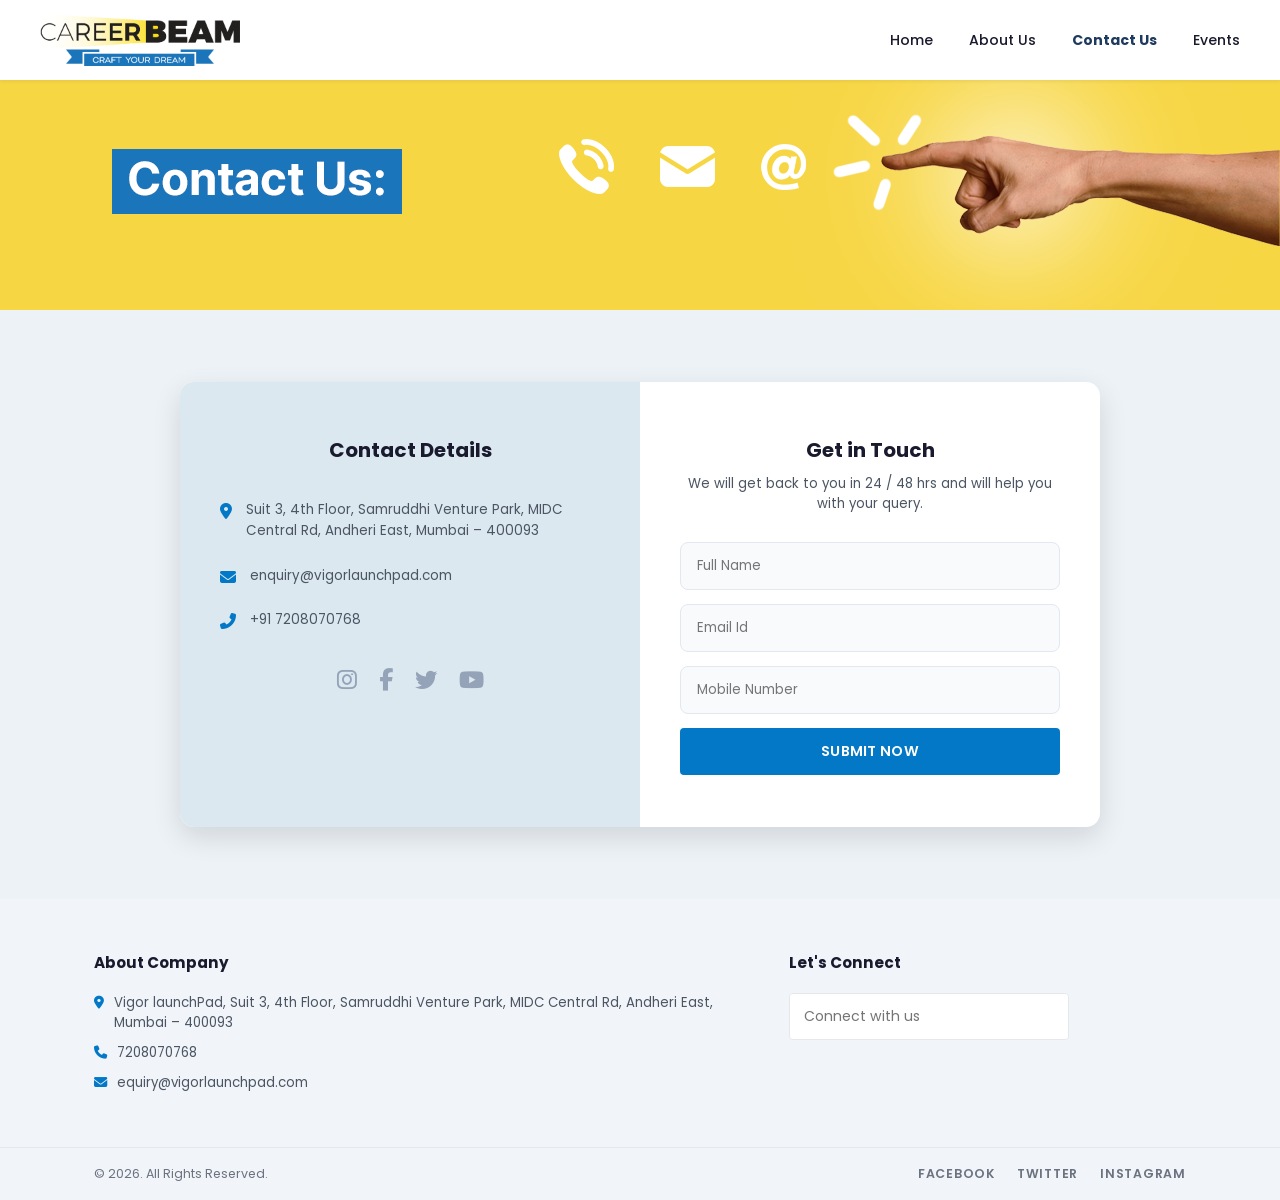
<file: contact.html>
<!DOCTYPE html>
<html lang="en">
<head>
  <meta charset="UTF-8">
  <meta name="viewport" content="width=device-width, initial-scale=1.0">
  <title>Contact Us — CareerBeam</title>
  <link rel="preconnect" href="https://fonts.googleapis.com">
  <link href="https://fonts.googleapis.com/css2?family=Poppins:wght@300;400;500;600;700;800&display=swap" rel="stylesheet">
  <link rel="stylesheet" href="https://cdnjs.cloudflare.com/ajax/libs/font-awesome/6.5.0/css/all.min.css">
  <link rel="stylesheet" href="css/style.css">
</head>
<body>

<!-- ══════════════ SIDEBAR ══════════════ -->
<div class="sidebar-overlay" id="sidebarOverlay"></div>
<aside class="sidebar" id="sidebar">
  <div class="sidebar-head">
    <a href="index.html" class="logo-link">
      <img src="images/CB-Logo-layers.png" alt="CareerBeam" class="logo-img">
    </a>
    <button class="sidebar-close" id="sidebarClose" aria-label="Close menu">&#10005;</button>
  </div>
  <ul class="sidebar-nav">
    <li><a href="index.html">Home</a></li>
    <li><a href="about.html">About Us</a></li>
    <li><a href="contact.html">Contact Us</a></li>
    <li><a href="#">Events</a></li>
  </ul>
  <div class="sidebar-foot">
    <button class="btn-survey" onclick="openLeadForm()">
      <i class="fas fa-pencil-alt"></i> Survey Form
    </button>
  </div>
</aside>

<!-- ══════════════ NAVBAR ══════════════ -->
<nav class="navbar">
  <div class="container nav-container">
    <a href="index.html" class="logo-link">
      <img src="images/CB-Logo-layers.png" alt="CareerBeam" class="logo-img">
    </a>
    <button class="hamburger" id="hamburger" aria-label="Open menu">
      <span></span><span></span><span></span>
    </button>
    <ul class="nav-links">
      <li><a href="index.html">Home</a></li>
      <li><a href="about.html">About Us</a></li>
      <li><a href="contact.html" class="active">Contact Us</a></li>
      <li><a href="#">Events</a></li>
    </ul>
  </div>
</nav>

<!-- ══════════════ CONTACT HERO ══════════════ -->
<section class="page-hero contact-hero"></section>

<!-- ══════════════ CONTACT FORM ══════════════ -->
<section class="contact-section">
  <div class="container">
    <div class="contact-card">

      <!-- Left: Details -->
      <div class="contact-left">
        <h3>Contact Details</h3>
        <div class="contact-detail">
          <i class="fas fa-map-marker-alt"></i>
          <p>Suit 3, 4th Floor, Samruddhi Venture Park, MIDC Central Rd, Andheri East, Mumbai – 400093</p>
        </div>
        <div class="contact-detail">
          <i class="fas fa-envelope"></i>
          <p>enquiry@vigorlaunchpad.com</p>
        </div>
        <div class="contact-detail">
          <i class="fas fa-phone-alt"></i>
          <p>+91 7208070768</p>
        </div>
        <div class="contact-socials">
          <a href="#" aria-label="Instagram"><i class="fab fa-instagram"></i></a>
          <a href="#" aria-label="Facebook"><i class="fab fa-facebook-f"></i></a>
          <a href="#" aria-label="Twitter"><i class="fab fa-twitter"></i></a>
          <a href="#" aria-label="YouTube"><i class="fab fa-youtube"></i></a>
        </div>
      </div>

      <!-- Right: Form -->
      <div class="contact-right">
        <h3>Get in Touch</h3>
        <p class="form-sub">We will get back to you in 24 / 48 hrs and will help you with your query.</p>
        <form id="contactForm">
          <div class="form-group">
            <input type="text" placeholder="Full Name" required>
          </div>
          <div class="form-group">
            <input type="email" placeholder="Email Id" required>
          </div>
          <div class="form-group">
            <input type="tel" placeholder="Mobile Number" required>
          </div>
          <button type="submit" class="btn btn-primary btn-full">SUBMIT NOW</button>
        </form>
      </div>

    </div>
  </div>
</section>

<!-- ══════════════ FOOTER ══════════════ -->
<footer class="footer">
  <div class="container">
    <div class="footer-inner">
      <div class="footer-col">
        <h4>About Company</h4>
        <p class="footer-item"><i class="fas fa-map-marker-alt"></i> Vigor launchPad, Suit 3, 4th Floor, Samruddhi Venture Park, MIDC Central Rd, Andheri East, Mumbai – 400093</p>
        <p class="footer-item"><i class="fas fa-phone"></i> 7208070768</p>
        <p class="footer-item"><i class="fas fa-envelope"></i> equiry@vigorlaunchpad.com</p>
      </div>
      <div class="footer-col">
        <h4>Let's Connect</h4>
        <div class="footer-connect">
          <input type="text" placeholder="Connect with us">
          <button class="footer-send" aria-label="Send"><i class="fas fa-paper-plane"></i></button>
        </div>
      </div>
    </div>
  </div>
  <div class="footer-bottom">
    <div class="container footer-bottom-inner">
      <p>© 2026. All Rights Reserved.</p>
      <div class="social-links">
        <a href="#">FACEBOOK</a>
        <a href="#">TWITTER</a>
        <a href="#">INSTAGRAM</a>
      </div>
    </div>
  </div>
</footer>

<!-- ══════════════ LEAD FORM MODAL ══════════════ -->
<div class="modal-backdrop" id="leadModal">
  <div class="lead-box">
    <div class="lead-head">
      <a href="index.html" class="logo-link">
        <img src="images/CB-Logo-layers.png" alt="CareerBeam" class="logo-img">
      </a>
      <button class="lead-hamburger">&#9776;</button>
    </div>
    <div id="leadFormWrap">
      <h2>Take Charge of Your Future with CareerBeam</h2>
      <p class="lead-desc">Share your contact details with us and let our career experts guide you on your next steps</p>
      <form onsubmit="submitLeadForm(event)">
        <div class="form-group">
          <label>Full name *</label>
          <input type="text" placeholder="Rahul Sharma" required>
        </div>
        <div class="form-group">
          <label>Email Id *</label>
          <input type="email" placeholder="example@example.com" required>
        </div>
        <div class="form-group">
          <label>Mobile Number *</label>
          <input type="tel" placeholder="8369452391" required>
        </div>
        <div class="form-group">
          <label>Which College/School are you studying in? *</label>
          <input type="text" placeholder="Example High School">
        </div>
        <div class="form-group">
          <label>What are you currently studying? *</label>
          <input type="text" placeholder="TY BCom, SY BSc, FY BA">
        </div>
        <div class="form-group">
          <label>What stream are you interested in? *</label>
          <textarea placeholder="I am interested in pursuing fashion designing..."></textarea>
        </div>
        <label class="form-check">
          <input type="checkbox"> Subscribe for event updates &amp; newsletter.
        </label>
        <button type="submit" class="btn btn-primary btn-full">SUBMIT NOW</button>
      </form>
    </div>
    <div id="successWrap" style="display:none">
      <div class="success-box">
        <h2>Registered Successfully</h2>
        <a href="index.html" class="btn btn-primary btn-full" onclick="closeLeadForm()">HOME</a>
      </div>
    </div>
  </div>
</div>

<script src="js/main.js"></script>
</body>
</html>
</file>
<file: css/style.css>
/* ============================================================
   CareerBeam — Main Stylesheet
   ============================================================ */

/* Google Fonts & Font Awesome loaded via HTML */

/* ── Variables ─────────────────────────────────────────── */
:root {
  --navy:       #1e3a5f;
  --blue:       #0378C6;
  --blue-hover: #0260a0;
  --blue-light: #3b82f6;
  --blue-bg:    #dbeafe;
  --blue-pale:  #eff6ff;
  --sky-bg:     #e4f0f9;
  --yellow:     #f5c42c;
  --text-dark:  #1a1a2e;
  --text-mid:   #4b5563;
  --text-light: #6b7280;
  --border:     #e5e7eb;
  --white:      #ffffff;
  --shadow-sm:  0 2px 4px rgba(0,0,0,.08);
  --shadow:     0 4px 10px rgba(0,0,0,.10);
  --shadow-lg:  0 10px 28px rgba(0,0,0,.12);
  --radius:     8px;
  --container:  1140px;
}

/* ── Reset ─────────────────────────────────────────────── */
*,*::before,*::after { box-sizing: border-box; margin: 0; padding: 0; }
html { scroll-behavior: smooth; }
body {
  font-family: 'Poppins', sans-serif;
  color: var(--text-dark);
  line-height: 1.6;
  overflow-x: hidden;
}
img { max-width: 100%; height: auto; display: block; }
a { text-decoration: none; color: inherit; }
ul { list-style: none; }
input, textarea, button { font-family: inherit; }

/* ── Container ─────────────────────────────────────────── */
.container {
  max-width: var(--container);
  margin: 0 auto;
  padding: 0 24px;
}

/* ── Buttons ───────────────────────────────────────────── */
.btn {
  display: inline-block;
  padding: 13px 34px;
  border-radius: 4px;
  font-weight: 600;
  font-size: .9rem;
  letter-spacing: .02em;
  cursor: pointer;
  transition: background .25s, transform .2s, box-shadow .2s;
  border: none;
  text-align: center;
  white-space: nowrap;
}
.btn-primary { background: var(--blue); color: var(--white); }
.btn-primary:hover { background: var(--blue-hover); transform: translateY(-1px); box-shadow: var(--shadow); }
.btn-full { width: 100%; display: block; border-radius: 4px; }

/* ─────────────────────────────────────────────────────────
   NAVIGATION
   ───────────────────────────────────────────────────────── */
.navbar {
  position: sticky;
  top: 0;
  z-index: 200;
  background: var(--white);
  box-shadow: 0 1px 4px rgba(0,0,0,.08);
  padding: 14px 0;
}
.nav-container {
  max-width: none;
  padding: 0 40px;
  display: flex;
  align-items: center;
  justify-content: flex-start;
  gap: 0;
}

/* Logo */
.logo-link { display: flex; align-items: center; flex-shrink: 0; }
.logo-img  { height: 52px; width: auto; display: block; }
.sidebar-head .logo-img { height: 46px; }
.lead-head .logo-img    { height: 42px; }

/* Nav links pushed to far right */
.nav-links {
  display: flex;
  align-items: center;
  gap: 36px;
  margin-left: auto;
}
.nav-links > li > a {
  font-size: .88rem;
  font-weight: 500;
  color: var(--text-dark);
  transition: color .2s;
}
.nav-links > li > a:hover,
.nav-links > li > a.active { color: var(--navy); font-weight: 700; }

/* Dropdown */
.has-dropdown { position: relative; }
.has-dropdown > a { display: flex; align-items: center; gap: 5px; }
.dropdown-menu {
  display: none;
  position: absolute;
  top: calc(100% + 10px);
  left: 0;
  min-width: 190px;
  background: var(--white);
  border-radius: var(--radius);
  box-shadow: var(--shadow-lg);
  overflow: hidden;
  z-index: 100;
}
.has-dropdown:hover .dropdown-menu { display: block; }
.dropdown-menu li a {
  display: block;
  padding: 11px 18px;
  font-size: .85rem;
  color: var(--text-dark);
  transition: background .2s;
}
.dropdown-menu li a:hover { background: var(--blue-pale); color: var(--blue); }

/* Hamburger */
.hamburger {
  display: none;
  flex-direction: column;
  justify-content: center;
  gap: 5px;
  background: none;
  border: none;
  cursor: pointer;
  padding: 4px;
}
.hamburger span {
  display: block;
  width: 25px;
  height: 2px;
  background: var(--navy);
  border-radius: 2px;
  transition: .3s;
}

/* ─────────────────────────────────────────────────────────
   SIDEBAR (mobile)
   ───────────────────────────────────────────────────────── */
.sidebar {
  position: fixed;
  top: 0; left: -300px;
  width: 265px;
  height: 100vh;
  background: var(--white);
  z-index: 1100;
  transition: left .3s ease;
  display: flex;
  flex-direction: column;
  box-shadow: 3px 0 16px rgba(0,0,0,.12);
}
.sidebar.open { left: 0; }
.sidebar-overlay {
  display: none;
  position: fixed;
  inset: 0;
  background: rgba(0,0,0,.45);
  z-index: 1099;
}
.sidebar-overlay.show { display: block; }
.sidebar-head {
  display: flex;
  justify-content: space-between;
  align-items: center;
  padding: 18px 20px;
  border-bottom: 1px solid var(--border);
}
.sidebar-close {
  background: none;
  border: none;
  font-size: 1.6rem;
  line-height: 1;
  cursor: pointer;
  color: var(--text-dark);
  padding: 2px 8px;
}
.sidebar-nav { flex: 1; padding-top: 8px; }
.sidebar-nav li a {
  display: flex;
  align-items: center;
  justify-content: space-between;
  padding: 15px 24px;
  font-size: .95rem;
  color: var(--text-dark);
  border-bottom: 1px solid var(--border);
  font-weight: 500;
}
.sidebar-nav li a:hover { background: var(--blue-pale); color: var(--blue); }
.sidebar-foot { padding: 20px; border-top: 1px solid var(--border); }
.btn-survey {
  display: flex;
  align-items: center;
  gap: 10px;
  background: var(--blue);
  color: var(--white);
  border: none;
  padding: 12px 22px;
  border-radius: 4px;
  cursor: pointer;
  font-size: .9rem;
  font-weight: 600;
  width: 100%;
  justify-content: center;
}

/* ─────────────────────────────────────────────────────────
   HERO — HOME PAGE
   ───────────────────────────────────────────────────────── */
.hero {
  position: relative;
  min-height: clamp(400px, 55.2vw, 707px);
  background: url("../images/Banner Image_1280 x 750.png") top center/cover no-repeat;
  background-color: #024f85;
  display: flex;
  align-items: center;
  padding: 80px 40px;
}
.hero-content { max-width: 560px; }
.hero-content h1 {
  font-size: clamp(1.8rem, 3.8vw, 2.75rem);
  font-weight: 700;
  color: var(--white);
  line-height: 1.22;
  margin-bottom: 30px;
}
.need-guidance-btn {
  position: absolute;
  bottom: 36px;
  right: 40px;
  background: var(--blue);
  color: var(--white);
  border: none;
  padding: 12px 22px;
  border-radius: 30px;
  cursor: pointer;
  font-size: .88rem;
  font-weight: 600;
  display: flex;
  align-items: center;
  gap: 8px;
  box-shadow: var(--shadow-lg);
  transition: background .25s, transform .2s;
}
.need-guidance-btn:hover { background: var(--blue-hover); transform: translateY(-2px); }

/* ─────────────────────────────────────────────────────────
   WHAT IS CAREERBEAM
   ───────────────────────────────────────────────────────── */
.what-is {
  padding: 90px 0 0;
  background: var(--white);
}
.what-is-grid {
  display: grid;
  grid-template-columns: 1fr 1.35fr;
  gap: 64px;
  align-items: flex-start;
  position: relative;
  z-index: 2;
}
.what-is-img {
  border-radius: var(--radius);
  overflow: hidden;
  position: relative;
  z-index: 2;
  margin-bottom: -150px;
}
.what-is-img img {
  width: 100%;
  height: auto;
  display: block;
}
.what-is-body h2 {
  font-size: 1.75rem;
  color: var(--text-dark);
  margin-bottom: 18px;
}
.what-is-body p {
  font-size: .92rem;
  color: var(--text-mid);
  margin-bottom: 0;
  line-height: 1.75;
}

/* Hidden on desktop; media query below shows it on mobile */
.read-more-btn { display: none; }

/* Full-width blue callout band */
.what-is-blue {
  background: #0378C6;
  padding: 60px 0 70px;
  position: relative;
  z-index: 1;
}
.what-is-blue-row {
  display: grid;
  grid-template-columns: 1fr 1.35fr;
  gap: 64px;
}
.what-is-blue-spacer { /* empty column — image overlaps here */ }
.callout p {
  color: var(--white);
  font-size: .92rem;
  line-height: 1.75;
  margin: 0;
}

/* ─────────────────────────────────────────────────────────
   PARTNERS
   ───────────────────────────────────────────────────────── */
.partners {
  padding: 60px 0;
  background: var(--white);
  border-top: 1px solid var(--border);
}
.partners-label {
  text-align: center;
  font-size: .92rem;
  color: var(--text-mid);
  margin-bottom: 36px;
}
/* Scrolling marquee track */
.partners-logos {
  overflow: hidden;
  width: 100%;
  margin-bottom: 36px;
  -webkit-mask-image: linear-gradient(to right, transparent 0%, black 8%, black 92%, transparent 100%);
          mask-image: linear-gradient(to right, transparent 0%, black 8%, black 92%, transparent 100%);
}
.partners-track {
  display: flex;
  align-items: center;
  gap: 56px;
  width: max-content;
  animation: logoScroll 35s linear infinite;
}
.partners-track:hover { animation-play-state: paused; }
@keyframes logoScroll {
  from { transform: translateX(0); }
  to   { transform: translateX(-50%); }
}
.partners-track img {
  height: 48px;
  width: auto;
  max-width: 150px;
  object-fit: contain;
  flex-shrink: 0;
  filter: grayscale(10%);
  transition: filter .3s;
}
.partners-track img:hover { filter: none; }
.partners-cta {
  display: flex;
  align-items: center;
  gap: 20px;
  justify-content: center;
}
.partners-cta p { font-size: .9rem; color: var(--text-mid); }

/* ─────────────────────────────────────────────────────────
   EVENTS
   ───────────────────────────────────────────────────────── */
.events {
  padding: 90px 0;
  background: var(--blue-pale);
}
.section-heading {
  text-align: center;
  font-size: 1.75rem;
  font-weight: 700;
  color: var(--text-dark);
  margin-bottom: 10px;
}
.section-sub {
  text-align: center;
  font-size: .92rem;
  color: var(--text-mid);
  margin-bottom: 50px;
}
.events-grid {
  display: grid;
  grid-template-columns: repeat(2, 1fr);
  gap: 24px;
  max-width: 780px;
  margin: 0 auto;
}
.event-card {
  background: var(--white);
  border-radius: var(--radius);
  overflow: hidden;
  box-shadow: var(--shadow-sm);
  cursor: pointer;
  transition: transform .3s, box-shadow .3s;
}
.event-card:hover { transform: translateY(-5px); box-shadow: var(--shadow-lg); }
.event-thumb {
  height: 180px;
  display: flex;
  align-items: center;
  justify-content: center;
  color: var(--white);
  font-weight: 700;
  font-size: 1rem;
  text-align: center;
  padding: 20px;
  letter-spacing: .05em;
}
.event-thumb img { width: 100%; height: 100%; object-fit: cover; }
.ev-qs      { background: linear-gradient(135deg,#1e40af,#3b82f6); }
.ev-ascend  { background: linear-gradient(135deg,#0369a1,#7dd3fc); }
.ev-initium { background: linear-gradient(135deg,#1e293b,#475569); }
.ev-hp      { background: linear-gradient(135deg,#1e40af,#6366f1); }
.event-name {
  padding: 12px 16px;
  font-size: .82rem;
  font-weight: 700;
  color: var(--text-dark);
  text-align: center;
  letter-spacing: .06em;
}

/* ─────────────────────────────────────────────────────────
   TESTIMONIALS
   ───────────────────────────────────────────────────────── */
.testimonials {
  padding: 90px 0;
  background: var(--white);
}
.testimonials .section-heading { margin-bottom: 50px; }
.testimonials .section-heading .hl { color: var(--blue); }
.testi-grid {
  display: grid;
  grid-template-columns: repeat(3, 1fr);
  gap: 28px;
  padding-top: 48px;
}
.testi-card {
  background: var(--white);
  border: 1px solid var(--border);
  border-radius: var(--radius);
  padding: 56px 24px 32px;
  text-align: center;
  box-shadow: var(--shadow-sm);
  position: relative;
}
.testi-avatar {
  position: absolute;
  top: -44px;
  left: 50%;
  transform: translateX(-50%);
  width: 88px;
  height: 88px;
  border-radius: 50%;
  object-fit: cover;
  border: 4px solid var(--white);
  box-shadow: 0 2px 10px rgba(0,0,0,.15);
  display: block;
}
.testi-avatar-ph {
  position: absolute;
  top: -44px;
  left: 50%;
  transform: translateX(-50%);
  width: 88px;
  height: 88px;
  border-radius: 50%;
  background: var(--sky-bg);
  border: 4px solid var(--white);
  box-shadow: 0 2px 10px rgba(0,0,0,.15);
  display: flex;
  align-items: center;
  justify-content: center;
  font-size: 2rem;
  color: var(--blue-light);
}
.testi-quote { color: var(--blue); font-size: 1.6rem; margin-bottom: 12px; }
.testi-text {
  font-size: .84rem;
  color: var(--text-mid);
  line-height: 1.75;
  margin-bottom: 16px;
}
.testi-name { font-size: .88rem; font-weight: 700; color: var(--text-dark); }
.testi-role { font-size: .8rem; color: var(--text-light); line-height: 1.4; }

/* ─────────────────────────────────────────────────────────
   FOOTER
   ───────────────────────────────────────────────────────── */
.footer {
  background: #f1f5f9;
  padding: 52px 0 0;
}
.footer-inner {
  display: grid;
  grid-template-columns: 1.6fr 1fr;
  gap: 60px;
  padding-bottom: 44px;
}
.footer-col h4 {
  font-size: .95rem;
  font-weight: 700;
  margin-bottom: 18px;
  color: var(--text-dark);
}
.footer-item {
  display: flex;
  align-items: flex-start;
  gap: 10px;
  font-size: .83rem;
  color: var(--text-mid);
  margin-bottom: 10px;
  line-height: 1.5;
}
.footer-item i { color: var(--blue); margin-top: 3px; flex-shrink: 0; }
.footer-connect {
  display: flex;
  border: 1px solid var(--border);
  border-radius: 4px;
  overflow: hidden;
  background: var(--white);
  max-width: 280px;
}
.footer-connect input {
  flex: 1;
  padding: 10px 14px;
  border: none;
  outline: none;
  font-size: .88rem;
}
.footer-send {
  background: var(--yellow);
  border: none;
  padding: 10px 16px;
  cursor: pointer;
  color: var(--white);
  font-size: 1rem;
  transition: background .25s;
}
.footer-send:hover { background: #d4a017; }
.footer-bottom {
  border-top: 1px solid var(--border);
  padding: 16px 0;
}
.footer-bottom-inner {
  display: flex;
  justify-content: space-between;
  align-items: center;
}
.footer-bottom-inner p {
  font-size: .78rem;
  color: var(--text-light);
}
.social-links {
  display: flex;
  gap: 22px;
}
.social-links a {
  font-size: .78rem;
  font-weight: 600;
  letter-spacing: .06em;
  color: var(--text-light);
  transition: color .2s;
}
.social-links a:hover { color: var(--blue); }

/* ─────────────────────────────────────────────────────────
   LEAD FORM MODAL
   ───────────────────────────────────────────────────────── */
.modal-backdrop {
  display: none;
  position: fixed;
  inset: 0;
  background: rgba(0,0,0,.55);
  z-index: 2000;
  justify-content: center;
  align-items: flex-start;
  padding: 20px;
  overflow-y: auto;
}
.modal-backdrop.show { display: flex; }
.lead-box {
  background: #f5c42c;
  border-radius: 14px;
  padding: 30px 28px 36px;
  width: 100%;
  max-width: 440px;
  margin: auto;
}
.lead-head {
  display: flex;
  justify-content: space-between;
  align-items: center;
  margin-bottom: 24px;
}
.lead-hamburger {
  background: none;
  border: 1px solid rgba(0,0,0,.2);
  border-radius: 4px;
  padding: 4px 10px;
  font-size: 1.2rem;
  cursor: pointer;
  line-height: 1;
}
.lead-box h2 {
  font-size: 1.25rem;
  font-weight: 700;
  color: var(--blue);
  margin-bottom: 8px;
  text-align: center;
}
.lead-desc {
  font-size: .82rem;
  color: var(--text-mid);
  text-align: center;
  margin-bottom: 22px;
  line-height: 1.5;
}
.form-group { margin-bottom: 14px; }
.form-group label {
  display: block;
  font-size: .78rem;
  font-weight: 600;
  color: var(--text-dark);
  margin-bottom: 5px;
}
.form-group input,
.form-group textarea {
  width: 100%;
  padding: 10px 13px;
  border: 1px solid rgba(0,0,0,.15);
  border-radius: 4px;
  font-size: .83rem;
  background: var(--white);
  outline: none;
  transition: border-color .2s;
}
.form-group input:focus,
.form-group textarea:focus { border-color: var(--blue); }
.form-group textarea { height: 90px; resize: vertical; }
.form-check {
  display: flex;
  align-items: center;
  gap: 9px;
  margin-bottom: 20px;
  font-size: .8rem;
  color: var(--text-mid);
  cursor: pointer;
}
.form-check input { width: auto; }
.success-box {
  text-align: center;
  padding: 60px 20px;
}
.success-box h2 {
  font-size: 1.9rem;
  color: var(--blue);
  font-weight: 700;
  margin-bottom: 36px;
}

/* ─────────────────────────────────────────────────────────
   PAGE HERO (About / Contact banners)
   ───────────────────────────────────────────────────────── */
.page-hero {
  position: relative;
  min-height: 230px;
  display: flex;
  align-items: center;
  overflow: hidden;
  background: linear-gradient(to right, #4a7fa5, #6ea8c9);
  background-color: #4a7fa5;
}
/* About page hero uses the real banner image */
.page-hero.about-page-hero {
  background: url("../images/AboutUs_1280 x 336.png") center/100% auto no-repeat;
  min-height: clamp(180px, 26.25vw, 336px);
}
/* hide old positioned img — we use CSS bg instead */
.page-hero-bg { display: none; }
.page-hero-text {
  position: relative;
  z-index: 2;
  padding: 56px 48px;
}
.page-hero-text h1 {
  font-size: 2.4rem;
  font-weight: 700;
  color: var(--white);
}

/* ─────────────────────────────────────────────────────────
   ABOUT PAGE — MISSION
   ───────────────────────────────────────────────────────── */
.mission {
  padding: 88px 0;
  background: var(--white);
  text-align: center;
}
.mission h2 {
  font-size: 2.4rem;
  font-weight: 800;
  color: var(--blue);
  margin-bottom: 22px;
}
.mission p {
  max-width: 620px;
  margin: 0 auto;
  font-size: .93rem;
  color: var(--text-mid);
  line-height: 1.75;
}

/* ─────────────────────────────────────────────────────────
   ABOUT PAGE — GOALS
   ───────────────────────────────────────────────────────── */
.goals {
  padding: 88px 0;
  background: linear-gradient(135deg,#0378C6,#0260a0 70%,#024f85);
}
.goals h2 { text-align: center; font-size: 1.8rem; color: var(--white); margin-bottom: 52px; }
.goals-grid {
  display: grid;
  grid-template-columns: repeat(3,1fr);
  gap: 36px;
  text-align: center;
}
.goal-item { color: var(--white); }
.goal-icon {
  width: 72px; height: 72px;
  border: 2px solid rgba(255,255,255,.65);
  border-radius: 50%;
  display: flex; align-items: center; justify-content: center;
  margin: 0 auto 18px;
  font-size: 1.6rem;
}
.goal-item h3 { font-size: 1rem; font-weight: 700; margin-bottom: 12px; }
.goal-item p  { font-size: .84rem; opacity: .9; line-height: 1.65; }

/* ─────────────────────────────────────────────────────────
   ABOUT PAGE — WHY CAREERBEAM
   ───────────────────────────────────────────────────────── */
.why {
  padding: 88px 0;
  background: var(--white);
}
.why h2 { text-align: center; font-size: 1.8rem; margin-bottom: 44px; }
.why-grid {
  display: grid;
  grid-template-columns: repeat(2,1fr);
  gap: 24px;
}
.why-card {
  background: var(--white);
  padding: 28px 26px;
  border-radius: var(--radius);
  box-shadow: var(--shadow);
  border-top: 4px solid var(--blue);
}
.why-card p { font-size: .88rem; color: var(--text-mid); line-height: 1.75; }

/* ─────────────────────────────────────────────────────────
   ABOUT PAGE — CB XPERIENCES
   ───────────────────────────────────────────────────────── */
.xperiences {
  padding: 88px 0;
  background: #ddeef9;
}
.xperiences h2    { margin-bottom: 8px; }
.xperiences .section-sub { margin-bottom: 44px; }
.xp-grid {
  display: grid;
  grid-template-columns: repeat(3,1fr);
  gap: 18px;
}
.xp-card {
  background: var(--white);
  padding: 18px 16px;
  border-radius: var(--radius);
  box-shadow: var(--shadow-sm);
  display: flex;
  align-items: center;
  gap: 14px;
}
.xp-icon {
  width: 44px; height: 44px;
  flex-shrink: 0;
  display: flex; align-items: center; justify-content: center;
  font-size: 1.4rem;
  color: var(--navy);
}
.xp-name { font-size: .88rem; font-weight: 600; color: var(--text-dark); }

/* ─────────────────────────────────────────────────────────
   ABOUT PAGE — OUR REACH
   ───────────────────────────────────────────────────────── */
.reach { padding: 88px 0; background: var(--white); }
.reach-card {
  display: grid;
  grid-template-columns: 1fr 1.3fr;
  border-radius: 12px;
  overflow: hidden;
  box-shadow: var(--shadow-lg);
}
.reach-map {
  background: var(--sky-bg);
  display: flex; align-items: center; justify-content: center;
  padding: 24px;
  min-height: 300px;
}
.reach-map img { max-height: 320px; object-fit: contain; width: 100%; }
.reach-map-placeholder {
  display: flex; align-items: center; justify-content: center;
  font-size: 4rem; color: var(--blue-light); opacity: .5;
  width: 100%; height: 320px;
}
.reach-info { padding: 44px 40px; }
.reach-info h2 { font-size: 1.5rem; color: var(--blue); margin-bottom: 14px; }
.reach-info > p { font-size: .88rem; color: var(--text-mid); line-height: 1.7; margin-bottom: 24px; }
.cities-grid {
  display: grid;
  grid-template-columns: repeat(5,1fr);
  gap: 6px 0;
}
.cities-grid span { font-size: .82rem; color: var(--text-mid); }

/* ─────────────────────────────────────────────────────────
   CONTACT PAGE
   ───────────────────────────────────────────────────────── */
.contact-hero {
  background: url("../images/ContactUs_1280 x 336.png") center/cover no-repeat;
}
.contact-hero-icons {
  position: absolute;
  right: 12%;
  top: 50%;
  transform: translateY(-50%);
  display: flex;
  flex-direction: column;
  gap: 6px;
  z-index: 2;
}
.contact-hero-icons i {
  color: rgba(255,255,255,.85);
  font-size: 2.4rem;
}
.contact-hero-icons .row {
  display: flex;
  gap: 14px;
  align-items: center;
}
.contact-section {
  padding: 72px 0;
  background: #edf2f7;
}
.contact-card {
  max-width: 920px;
  margin: 0 auto;
  background: var(--white);
  border-radius: 14px;
  overflow: hidden;
  box-shadow: var(--shadow-lg);
  display: grid;
  grid-template-columns: 1fr 1fr;
}
.contact-left {
  background: #dce8f0;
  padding: 52px 40px;
  text-align: center;
}
.contact-left h3 { font-size: 1.25rem; font-weight: 700; margin-bottom: 34px; }
.contact-detail {
  display: flex;
  align-items: flex-start;
  gap: 14px;
  text-align: left;
  margin-bottom: 24px;
}
.contact-detail i { color: var(--blue); font-size: 1rem; margin-top: 3px; flex-shrink: 0; }
.contact-detail p { font-size: .84rem; color: var(--text-mid); line-height: 1.55; }
.contact-socials {
  display: flex;
  justify-content: center;
  gap: 22px;
  margin-top: 32px;
}
.contact-socials a { color: #94a3b8; font-size: 1.4rem; transition: color .25s; }
.contact-socials a:hover { color: var(--blue); }
.contact-right { padding: 52px 40px; }
.contact-right h3 { font-size: 1.25rem; font-weight: 700; margin-bottom: 8px; text-align: center; }
.contact-right .form-sub { font-size: .83rem; color: var(--text-mid); text-align: center; margin-bottom: 28px; line-height: 1.5; }
.contact-right .form-group input {
  border: 1px solid #e2e8f0;
  background: #f8fafc;
  border-radius: 8px;
  padding: 13px 16px;
}
.contact-right .form-group input:focus { border-color: var(--blue); background: var(--white); }

/* ─────────────────────────────────────────────────────────
   RESPONSIVE
   ───────────────────────────────────────────────────────── */
@media (max-width: 992px) {
  .what-is-grid     { grid-template-columns: 1fr; gap: 40px; }
  .what-is-img      { margin-bottom: 0; }
  .what-is-blue-row { grid-template-columns: 1fr; }
  .what-is-blue-spacer { display: none; }
  .testi-grid   { grid-template-columns: repeat(2,1fr); }
  .xp-grid      { grid-template-columns: repeat(2,1fr); }
  .cities-grid  { grid-template-columns: repeat(4,1fr); }
}

@media (max-width: 768px) {
  .nav-links  { display: none; }
  .hamburger  { display: flex; margin-left: auto; }
  .logo-img   { height: 38px; }
  .nav-container { padding: 0 20px; }
  .hero {
    min-height: clamp(300px, 93.3vw, 450px);
    padding: 48px 20px;
    background: url("../images/BannerImage_375 x 350.png") top center/cover no-repeat;
    background-color: #024f85;
  }
  .page-hero.about-page-hero {
    background: url("../images/AboutUs_376 x 229.png") center/cover no-repeat;
  }
  .hero::before {
    content: '';
    position: absolute;
    inset: 0;
    background: linear-gradient(to right, rgba(0,0,0,.55) 55%, transparent 100%);
    z-index: 1;
  }
  .hero-content      { position: relative; z-index: 2; padding-top: 28px; }
  .need-guidance-btn { z-index: 2; }
  .hero-content h1   { font-size: 1.35rem; line-height: 1.3; margin-bottom: 20px; }
  .hero-content .btn { padding: 10px 22px; font-size: .8rem; }

  /* Read More toggle for What is CareerBeam */
  .what-is-body p.clamped {
    display: -webkit-box;
    -webkit-line-clamp: 4;
    line-clamp: 4;
    -webkit-box-orient: vertical;
    overflow: hidden;
  }
  .read-more-btn {
    display: inline-block;
    margin-top: 8px;
    background: none;
    border: none;
    color: var(--blue);
    font-weight: 600;
    font-size: .85rem;
    cursor: pointer;
    padding: 0;
  }
  .need-guidance-btn { right: 20px; bottom: 20px; font-size: .75rem; padding: 9px 14px; }
  .events-grid      { grid-template-columns: 1fr; max-width: 380px; }

  /* ── Testimonials: horizontal carousel ── */
  .testi-grid {
    display: flex;
    overflow-x: scroll;
    scroll-snap-type: x mandatory;
    -webkit-overflow-scrolling: touch;
    scrollbar-width: none;
    gap: 0;
    padding: 52px 0 20px;
  }
  .testi-grid::-webkit-scrollbar { display: none; }
  .testi-card {
    flex: 0 0 100%;
    scroll-snap-align: start;
    border-radius: var(--radius);
    max-width: 100%;
  }
  .testi-dots {
    display: flex;
    justify-content: center;
    align-items: center;
    gap: 8px;
    margin-top: 20px;
  }
  .testi-dot {
    width: 8px; height: 8px;
    border-radius: 50%;
    background: #d1d5db;
    cursor: pointer;
    transition: background .25s, width .25s;
  }
  .testi-dot.active {
    background: var(--blue);
    width: 22px;
    border-radius: 4px;
  }

  /* ── Why CareerBeam: plain cards with blue underline ── */
  .why-card {
    background: transparent;
    box-shadow: none;
    border: none;
    border-top: none;
    padding: 20px 8px 0;
    text-align: center;
    border-radius: 0;
  }
  .why-card::after {
    content: '';
    display: block;
    width: 52px;
    height: 3px;
    background: var(--blue);
    border-radius: 2px;
    margin: 16px auto 0;
  }

  .footer-inner     { grid-template-columns: 1fr; gap: 32px; }
  .goals-grid       { grid-template-columns: 1fr; }
  .why-grid         { grid-template-columns: 1fr; }
  .xp-grid          { grid-template-columns: repeat(2,1fr); gap: 10px; }
  .xp-card          { padding: 14px 10px; gap: 10px; }
  .xp-icon          { width: 36px; height: 36px; font-size: 1.1rem; flex-shrink: 0; }
  .xp-name          { font-size: .8rem; word-break: break-word; overflow-wrap: anywhere; }
  .reach-card       { grid-template-columns: 1fr; }
  .contact-card     { grid-template-columns: 1fr; }
  .page-hero-bg     { display: none; }
  .page-hero-text   { padding: 40px 24px; }
  .contact-hero-icons { display: none; }
  .contact-hero {
    background: url("../images/ContactUs_376 x 229.png") center/cover no-repeat;
  }
  .cities-grid      { grid-template-columns: repeat(3,1fr); }
}

/* Dots hidden on desktop */
.testi-dots { display: none; }

@media (max-width: 480px) {
  .section-heading { font-size: 1.45rem; }
  .partners-logos  { gap: 20px; }
  .lead-box        { padding: 22px 18px 28px; }
  .cities-grid     { grid-template-columns: repeat(2,1fr); }
}

/* ── Graceful fallbacks for missing images ──────────────── */
img.img-hidden { display: none !important; }


/* What-is image fallback background when photo is missing */
.what-is-img { background: var(--sky-bg); min-height: 200px; }

/* Reach map placeholder — visible only when the real map img is hidden */
.reach-map-ph {
  display: none;
  width: 100%;
  height: 300px;
  align-items: center;
  justify-content: center;
  font-size: 5rem;
  color: var(--blue-light);
  opacity: .35;
}
.reach-map img[style*="display: none"] + .reach-map-ph,
.reach-map img[style*="display:none"] + .reach-map-ph {
  display: flex;
}
</file>
